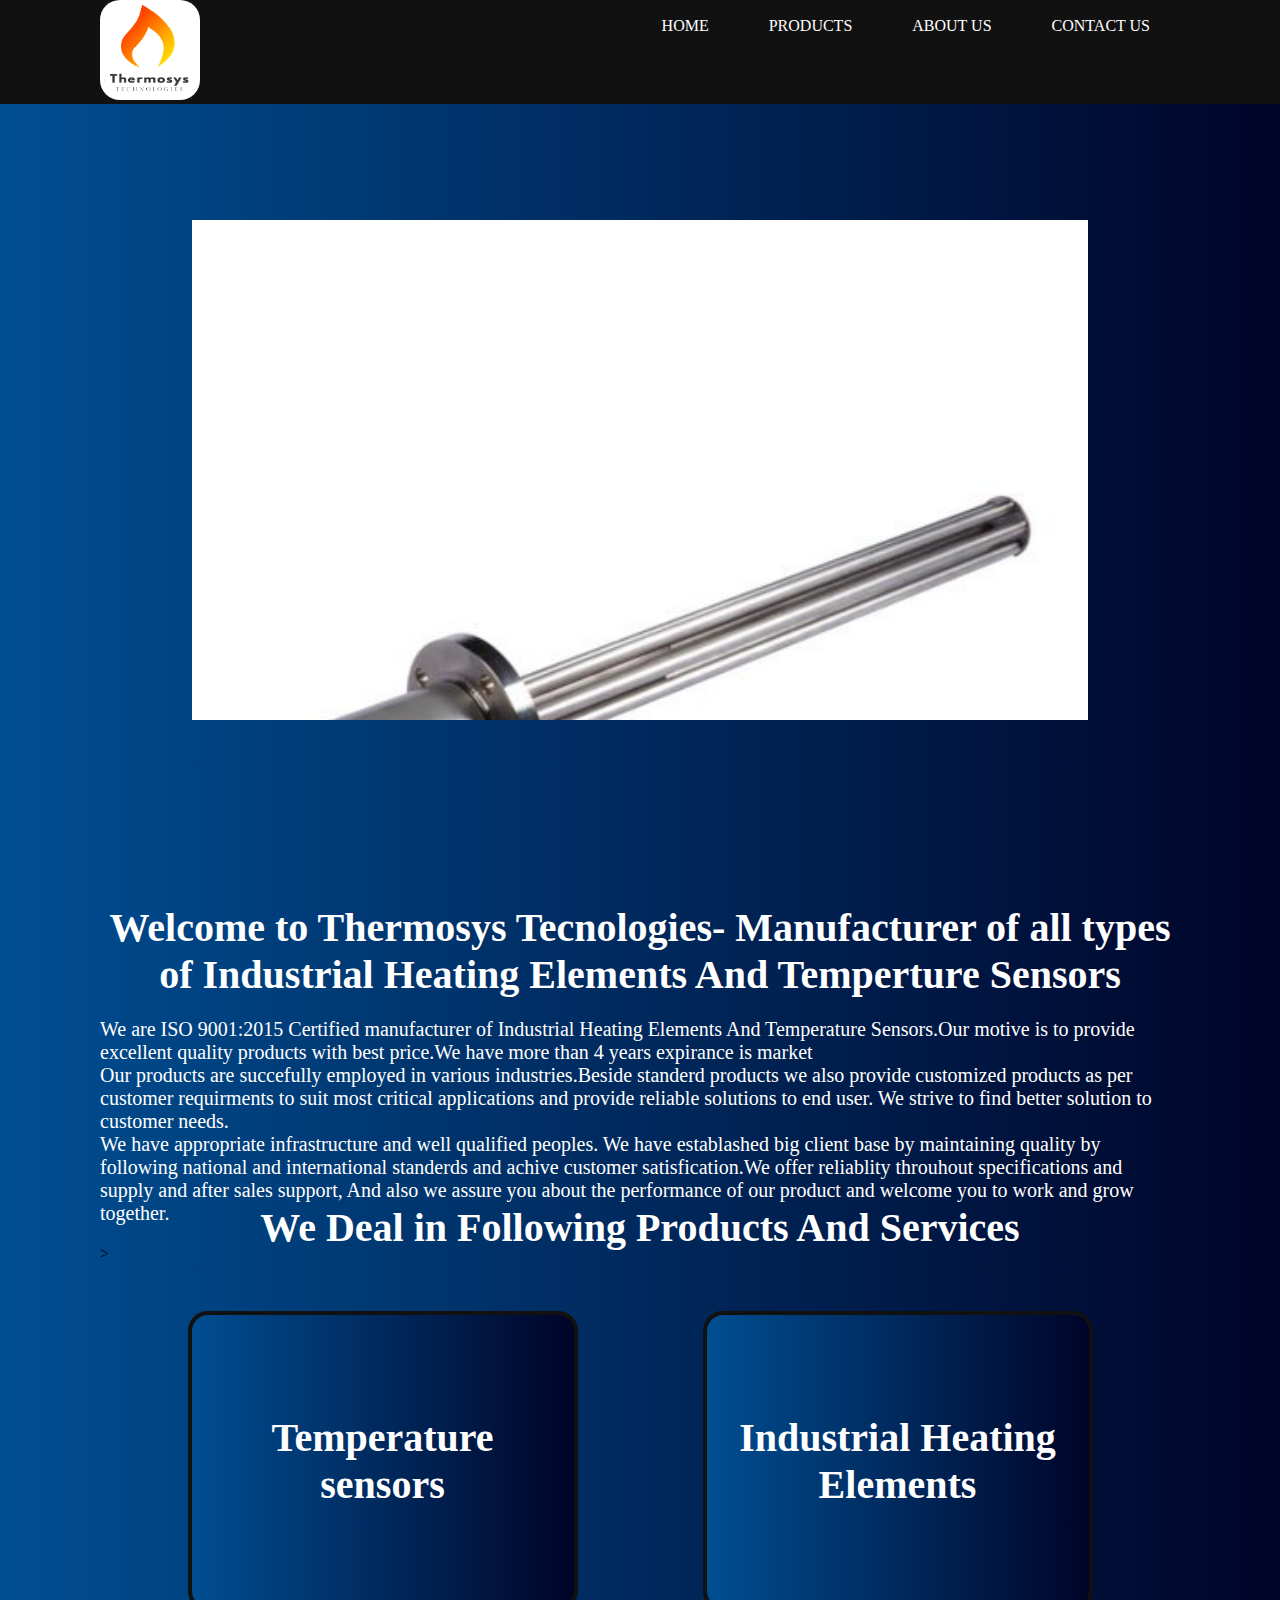
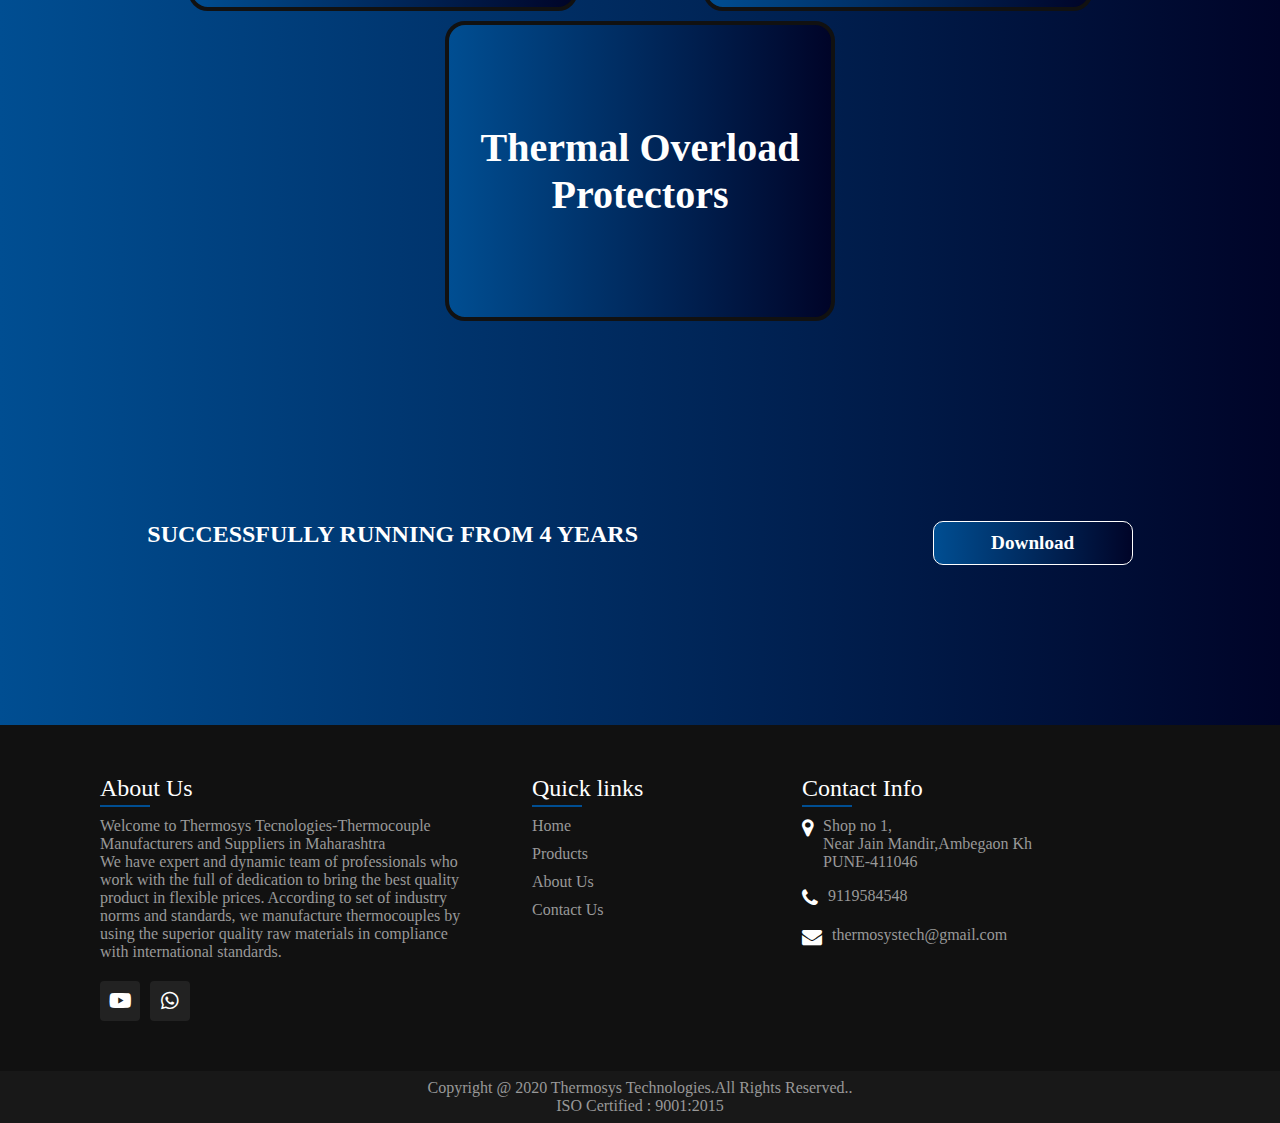
<file: index.html>
<!DOCTYPE html>
<html lang="en">
<head>
    <meta charset="UTF-8">
    <meta name="viewport" content="width=device-width, initial-scale=1.0">
    <link rel="stylesheet" href="footer1.css">
    <link rel="stylesheet" href="indesxstyle.css">
    <link rel="stylesheet" href="slideshow.css">
    <link rel="stylesheet" href="features.css">
    <link rel="stylesheet" href="https://cdnjs.cloudflare.com/ajax/libs/font-awesome/5.15.1/css/all.min.css">
    <link rel="stylesheet" href="https://stackpath.bootstrapcdn.com/font-awesome/4.7.0/css/font-awesome.min.css">
    <title>Thermosys Techmologies</title>
    <link rel="shortcut icon" type="image" href="logo.png">
    <style>
        .paralax{
            background: linear-gradient(to left , #000428,#004e92);
            /* background: url(indusbg.jpg)  fixed  ; */
            background-size: cover;
        }
        .paralax-inner{
            margin-top: 50px;
            padding-top: 150px;
            padding-bottom: 150px;
            display: flex;
            justify-content: space-around;
            background-position: center;

        }
        .paralax-inner h2{
            text-align: center;
            font-weight: bold;
            color: white;
        }
        .paralax-inner .paras{
        width: 200px;
         text-decoration: none;
         background: linear-gradient(to left , #000428,#004e92);
         color:white;
         font-size: larger;
         font-weight: bolder;
         margin-bottom: 10px;
         text-align: center;
         align-items: center;
         padding: 10px;
         border: 1px solid white;
         border-radius: 10px;
         background-size: cover;
         background-position: center;
         
        }
        .paras:hover {
            background: white;
            color: #380036;
            transition: .5s;
        }
    </style>
</head>

<body>
    <main>
        <section class="slideshow">
        </section>
    </main>

    <header>
        <div class="logo">
            <img src="logo.png" alt="">
        </div>
        <nav class="active"> 
            <ul>
                <li><a href="#" >HOME</a></li>
                <li class="submenu"><a href="#">PRODUCTS</a>
                    <ul>
                        <li><a href="heater.html"> Heating elements</a></li>
                        <li><a href="sensor.html">Temperature Sensors</a></li>
                        <li><a href="protector.html">Thermal Fuses</a></li>
                    </ul>               
                </li>
                <li><a href="aboutus.html">ABOUT US</a></li>
                <li><a href="contactus.html">CONTACT US</a></li>
             
            </ul> 
        </nav>
        <div class="menu-toggle">
            <i class="fa fa-bars" aria-hidden="true"></i>
        </div>
    </header>
<!-- ************************************************************************************************************************ -->
      <section class="intro">
        <h2>Welcome to Thermosys Tecnologies- Manufacturer of all types of Industrial Heating Elements And Temperture Sensors</h2>
        <p>We are ISO 9001:2015 Certified manufacturer of Industrial Heating Elements And Temperature Sensors.Our motive is to provide excellent quality products with best price.We have more than 4 years expirance is market <br>
        Our products are succefully employed in various industries.Beside standerd products we also provide customized products as per customer requirments to suit most critical applications and provide reliable solutions to end user. We strive to find better solution to customer needs.<br>
         We have appropriate infrastructure and well qualified peoples. We have establashed big client base by maintaining quality by following national and international standerds and achive customer satisfication.We offer reliablity throuhout specifications and supply  and after sales support, And also we assure you about the performance of our product and welcome you to work and grow together. </p>> 
    </section>

<!-- ************************************************************************************************************************************************ -->
    <section class="feature">
        <div class="smallcontainer">
            <h2 class="pad">We Deal in Following Products And Services</h2>
            <div class="container" >
                <h2>Temperature sensors</h2>
                <div class="info" id="cont">   
                        <h1>Temperature sensors</h1>
                        <p class="para">Temprature Sensors is a device widley used in industries where we need to controll or monitor the heating process </p>
                        <a href="sensor.html"  class="anchor" target="car">Read More..</a>
                </div>
                </div>

                <div class="container" id="cont">
                    <h2>Industrial  Heating Elements</h2>
                <div class="info">                 
                        <h1> Industrial Heating elements</h1>
                        <p class="para">Industrial Heating Elements is a device which is used to geanrate heat or heat any material by using electrical power </p>
                        <a href="heater.html"class="anchor" target="car">Read More..</a>
                </div>
                </div>

                <div class="container" id="cont">
                    <h2>Thermal Overload Protectors</h2>
                <div class="info">                 
                        <h1>Thermal Overload Protectors</h1>
                        <p class="para">Thermal Overload Protectors is a fuse which is used to protect your device from over heat damage</p>
                        <a href="protector.html" class="anchor" target="car">Read More..</a>
                </div>
            </div>
            </div>
        </div>    
    </section>
 <!-- ****************************************************************************************************************************** -->
      <section class="paralax">
          <div class="paralax-inner">
              <h2>SUCCESSFULLY RUNNING FROM 4 YEARS</h2>
              <a  class="paras" href="Thermosys Technologies (3).pdf"  target="car">Download</a>
          </div>
      </section>

      <footer>
        <div class="fcontainer">
            <div class="sec aboutus">
                <h2>About Us</h2>
                <p>Welcome to Thermosys Tecnologies-Thermocouple Manufacturers and Suppliers in Maharashtra<br>We have expert and dynamic team of professionals who work with the full of dedication to bring the best quality product in flexible prices. According to set of industry norms and standards, we manufacture thermocouples by using the superior quality raw materials in compliance with international standards.</p>
                <ul class="sci">
                    <li><a href="https://youtube.com/channel/UCz20qSRVCpKuOY1dEOKOdmA"><i class="fab fa-youtube"></i></a></li>
                    <li><a href="http://wa.link/0ox8ms"><i class="fab fa-whatsapp"></i></a></li>
                 </ul>
            </div>
            <div class="sec" id="quicklinks">
                <h2>Quick links</h2>
                <ul>
                    <li><a href="index2.html">Home</a></li>
                    <li><a href="heater.html">Products</a></li>
                    <li><a href="aboutus.html">About Us</a></li>
                    <li><a href="contactus.html">Contact Us</a></li>
                </ul>
            </div>

            <div class="sec" id="fcontact">
                <h2>Contact Info</h2>
                  <ul class="finfo">
                      <li>
                          <span><i class="fa fa-map-marker" aria-hidden="true"></i></span>
                          <span>Shop no 1,<br>Near Jain Mandir,Ambegaon Kh <br>PUNE-411046</span>
                      </li>

                      <li>
                        <span><i class="fa fa-phone" aria-hidden="true"></i></span>
                        <p><a href="tel:9119584548">9119584548</a></p>
                      </li>

                      <li>
                          <span><i class="fa fa-envelope"></i></span>
                          <p><a href="mailto:thermosystech@gmail.com">thermosystech@gmail.com</a></p>
                      </li>
                  </ul>
            </div>

        </div>
    </footer>
    <div class="copyrighttext">
        <p>Copyright @ 2020 Thermosys Technologies.All Rights Reserved..</p>
        <p>ISO Certified :  9001:2015</p>
    </div>
<!-- **************************************************************************************************************************** -->
    <!-- <script src="https://code.jquery.com/jquery-3.6.0.js"></script>
    <script src="http://code.jquery.com/jquery-3.3.1.js"></script> -->
    <script src="https://code.jquery.com/jquery-3.3.1.js"></script>
    <script type="text/javascript">
    $(document).ready(function(){
        $('.menu-toggle').click(function(){
            $('nav').toggleClass('active')
        })
        //THIS IS FOR ONCLICK DROPDOWN MENUBAR
        // $('ul li').click(function(){
        //     $(this).toggleClass('active')
        // })
    })
    </script>
    
</body>
</html>
</file>
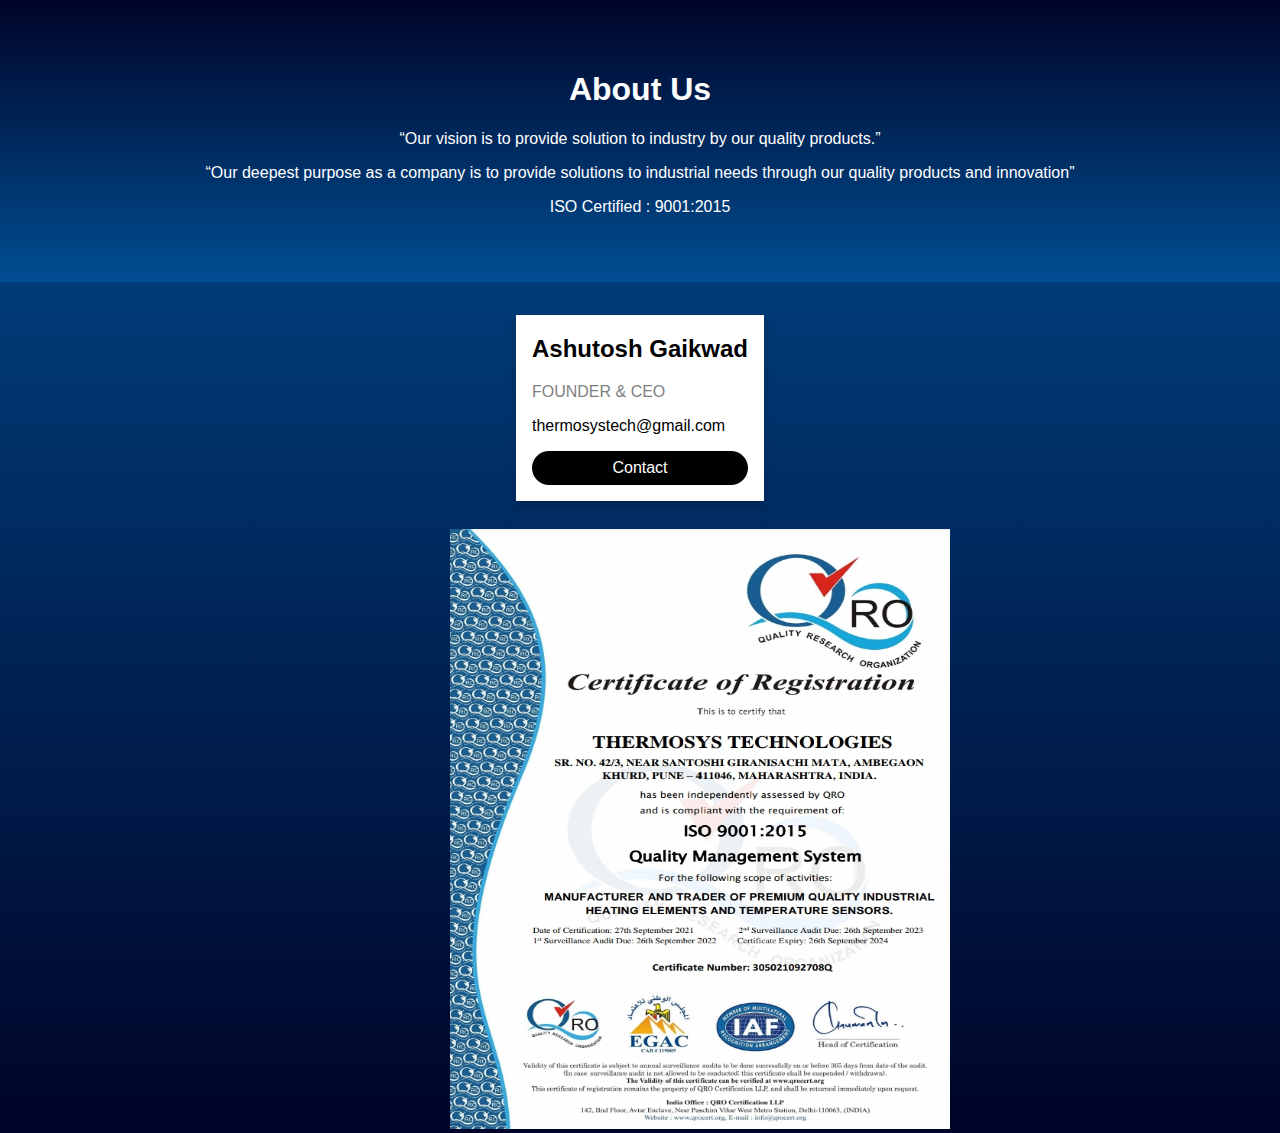
<file: aboutus.html>
<!DOCTYPE html>
<html>
<head>
<meta name="viewport" content="width=device-width, initial-scale=1">
<title>Thermosys Techmologies</title>
<link rel="shortcut icon" type="image" href="logo.png">
<style>
body {
  font-family: Arial, Helvetica, sans-serif;
  margin: 0;
  background: linear-gradient(#004e92,#000428);

}

html {
  box-sizing: border-box;
}
*{
  box-sizing: border-box;
}
 *:before, *:after {
  box-sizing: inherit;
}

.column {
  display: flex;
  align-items: center;
  justify-content: center;
  width: 100%;
  margin-bottom: 16px;
  padding: 0 8px;
  margin-top: 25px;
}

.card {
  background: white;
  box-shadow: 0 4px 8px 0 rgba(0, 0, 0, 0.2);
  margin: 8px;
  
}

.about-section {
  padding: 50px;
  text-align: center;
  background: linear-gradient(#000428,#004e92);
  color: white;
}

.container {
  padding: 0 16px;
}

.container::after, .row::after {
  content: "";
  clear: both;
  display: table;
}

.title {
  color: grey;
}

.button {
  border: none;
  outline: 0;
  display: inline-block;
  padding: 8px;
  color: white;
  background-color: #000;
  text-align: center;
  cursor: pointer;
  width: 100%;
  border-radius: 50px;
}

.button:hover {
  background-color: #555;
}
a{
  text-decoration: none;
}

.isocert {
  padding-left:  450px;
  margin-top: 20px;
  
  
}
.isocert img{
  width: 500px;
  height: 600px;
}
/* @media screen and (max-width: 650px) { */
/*     */
/* } */
@media(max-width:991px){
  .column {
  width: 100%;
  display: block;
}
.isocert{
  padding-left: 0px;
}
.about-section {
  width: 100%;
}
.isocert img{
  width: 100%;
  height: 600px;

  }
}
</style>
</head>
<body>

<div class="about-section">
  <h1>About Us</h1>
  <p>“Our vision is to provide solution to industry by
    our quality products.”</p>
  <p>“Our deepest purpose as a company is to provide
    solutions to industrial needs through our quality
    products and innovation”
    </p>
    <p>ISO Certified :  9001:2015</p>
</div>


  <div class="column">
    <div class="card">
      <!-- <img src="/w3images/team2.jpg" alt="Mike" style="width:100%"> -->
      <div class="container">
        <h2>Ashutosh Gaikwad</h2>
        <p class="title">FOUNDER & CEO</p>
        <p>thermosystech@gmail.com</p>
        <p><a href="contactus.html" class="button">Contact</a></p>
        <!-- <p><button class="button">Contact</button></p> -->
      </div>
    </div>
  </div>
  
 <div class="isocert">
   <img src="isocertificate.jpg" alt="">
 </div>

</body>
</html>
</file>
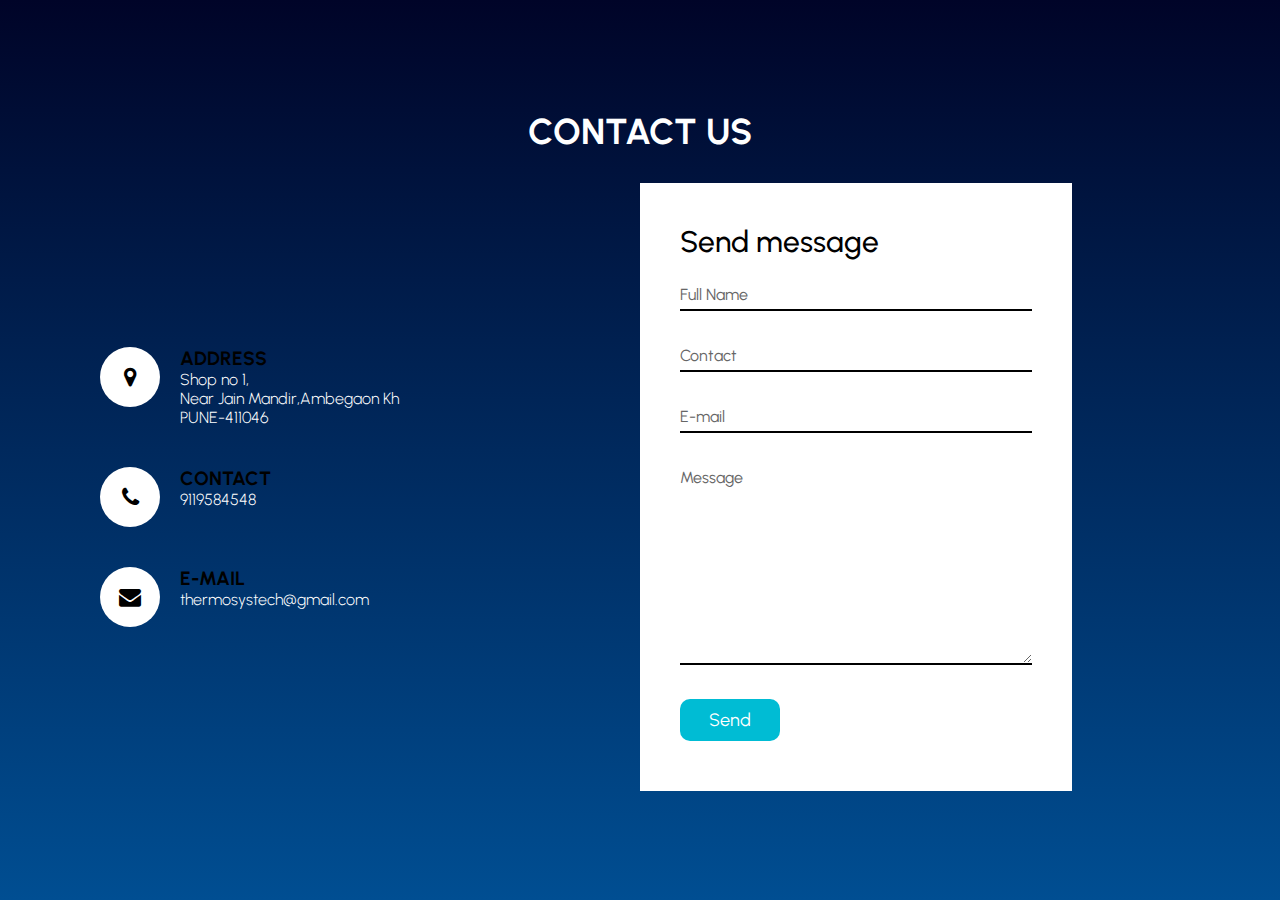
<file: contactus.html>
<!DOCTYPE html>
<html lang="en">
<head>
    <meta charset="UTF-8">
    <meta name="viewport" content="width=device-width, initial-scale=1.0">
    <link rel="stylesheet" href="https://cdnjs.cloudflare.com/ajax/libs/font-awesome/4.7.0/css/font-awesome.min.css">
    <link rel="stylesheet" href="contactus.css">
    <title>Thermosys Techmologies</title>
    <link rel="shortcut icon" type="image" href="logo.png">
</head>
<body>
    <section class="contact">
        <div class="content">
            <h2>CONTACT US</h2>
        </div>
        <div class="container">
            <div class="contactInfo">
                <div class="box">
                    <div class="icon"><i class="fa fa-map-marker" aria-hidden="true"></i></div>
                    <div class="text">
                        <h3>ADDRESS</h3>
                        <p>Shop no 1,<br>Near Jain Mandir,Ambegaon Kh <br>PUNE-411046</p>
                    </div>
                </div>
                <div class="box">
                    <div class="icon"><i class="fa fa-phone" aria-hidden="true"></i></div>
                    <div class="text">
                        <h3>CONTACT</h3>
                        <p>9119584548</p>
                    </div>
                </div>
                <div class="box">
                    <div class="icon"><i class="fa fa-envelope"></i></div>
                    <div class="text">
                        <h3>E-MAIL</h3>
                        <p>thermosystech@gmail.com</p>
                    </div>
                </div>
            </div>
            <div class="contactform">
                <form action="javascript:sendmail()" method="POST">
                    <h2>Send message</h2>
                    <div class="inputBox">
                        <input type="text" name="Name" id="Name"   required="required">
                        <span>Full Name</span>
                    </div>
                    <div class="inputBox">
                        <input type="text" name="Contact" id="Contact"  required="required">
                        <span>Contact</span>
                    </div>
                    <div class="inputBox">
                        <input type="email" name="Email" id="Email"  required="required">
                        <span>E-mail</span>
                    </div>
                    <div class="inputBox">
                        <textarea name="Message" id="Message" cols="30" rows="10"  required="required"></textarea>
                        <span>Message</span>
                    </div>
                    <div class="inputBox">
                        <input type="submit"  class="btn btn-class" name="" value="Send">
                    </div>
                </form>
            </div>
        </div>
    </section>
</body>
<script src="https://ajax.googleapis.com/ajax/libs/jquery/3.5.1/jquery.min.js"></script>

<script src="https://smtpjs.com/v3/smtp.js"></script>
<script>
    function sendmail(){

        var name    = $('#Name').val();
        var contact = $('#Contact').val();
        var email   = $('#Email').val();
        var message = $('#Message').val();

        var Body='Name :'+Name+'<br>E-mail :'+Email+ '<br>Contact :' +Contact+ '<br>Message :' +Message; 

    


    Email.send({
    Host : "smtp.gmail.com",
    Username : "ashutoshgaikwad4585@gmail.com",
    Password : "Ashu@112132",
    To : 'thermosystech@gmail.com',
    From : "ashutoshgaikwad4585@gmail.com",
    Subject : "New Mail on Website Contact Form",
    Body : "abbcd"
    // Email.send({
	// 			Host: "smtp.gmail.com",
	// 			Username : "<sender’s email address>",
	// 			Password : "<email password>",
	// 			To : '<recipient’s email address>',
	// 			From : "<sender’s email address>",
	// 			Subject : "<email subject>",
	// 			Body : "<email body>",
	// 		})


}).then(
  message => {
      if(message=='OK'){
          alert('Thankyou your Email has been Received')
      }
      else{
          alert('Email not Received,Pls Send Again')
      }

  }
);
    }
</script>
</html>
</file>
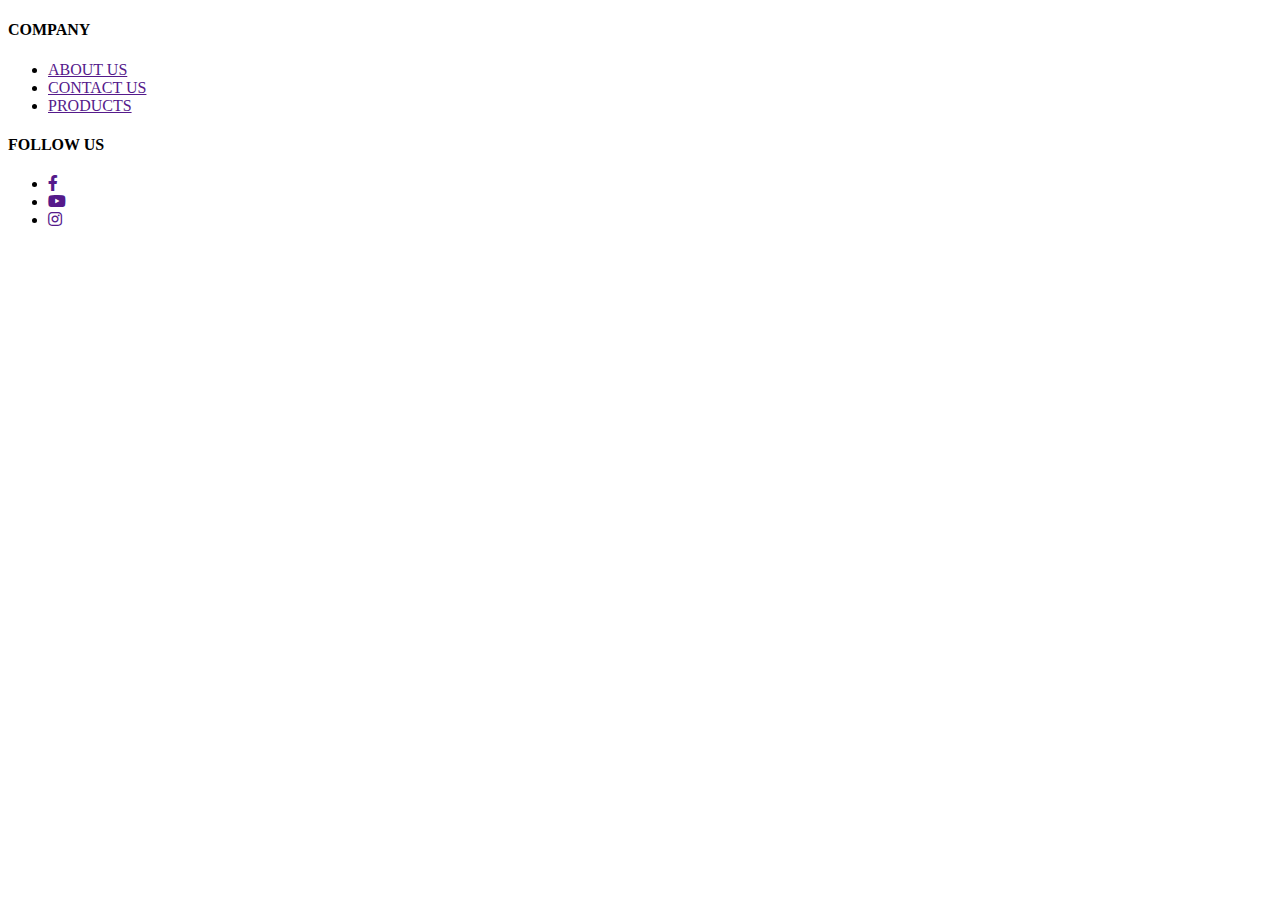
<file: footer.html>
<!DOCTYPE html>
<html lang="en">
<head>
    <meta charset="UTF-8">
    <meta name="viewport" content="width=device-width, initial-scale=1.0">
    <link rel="stylesheet" href="https://cdnjs.cloudflare.com/ajax/libs/font-awesome/5.15.1/css/all.min.css">
    <title>Document</title>
</head>
<body>
    <footer class="footer">
        <div class="f_container">
            <div class="f_row">
                <div class="footer_col">
                    <h4>COMPANY</h4>
                    <ul>
                        <li><a href="">ABOUT US</a></li>
                        <li><a href="">CONTACT US</a></li>
                        <li><a href="">PRODUCTS</a></li>
                    </ul>
                </div>
                <div class="footer_col">
                    <h4>FOLLOW US</h4>
                    <ul>
                        <li><a href=""><i class="fab fa-facebook-f"></i></a></li>
                        <li><a href=""><i class="fab fa-youtube"></i></a></li>
                        <li><a href=""><i class="fab fa-instagram"></i></a></li>
                    </ul>
                </div>
            </div>
        </div>

    </footer>
    
</body>
</html>
</file>
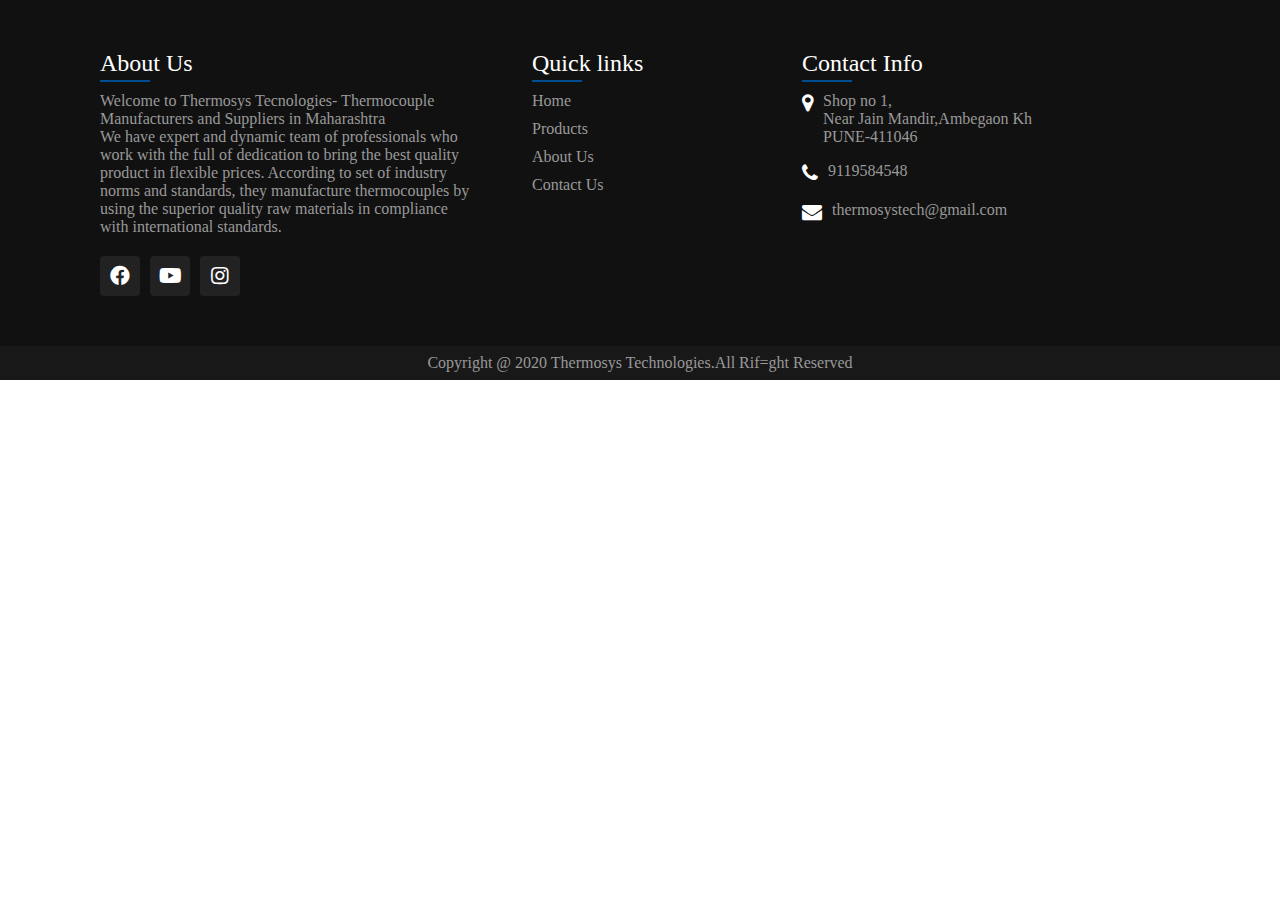
<file: footer1.html>
<!DOCTYPE html>
<html lang="en">
<head>
    <meta charset="UTF-8">
    <meta name="viewport" content="width=device-width, initial-scale=1.0">
    <link rel="stylesheet" href="https://cdnjs.cloudflare.com/ajax/libs/font-awesome/5.15.1/css/all.min.css">
    <link rel="stylesheet" href="footer1.css">
    <link rel="stylesheet" href="https://cdnjs.cloudflare.com/ajax/libs/font-awesome/4.7.0/css/font-awesome.min.css">
    <title>Thermosys Techmologies</title>
    <link rel="shortcut icon" type="image" href="logo.png">
</head>
<body>
    <footer>
        <div class="fcontainer">
            <div class="sec" id=aboutus">
                <h2>About Us</h2>
                <p>Welcome to Thermosys Tecnologies- Thermocouple Manufacturers and Suppliers in Maharashtra<br>We have expert and dynamic team of professionals who work with the full of dedication to bring the best quality product in flexible prices. According to set of industry norms and standards, they manufacture thermocouples by using the superior quality raw materials in compliance with international standards.</p>
                <ul class="sci">
                    <li><a   href=""><i class="fab fa-facebook-f"></i></a></li>
                    <li><a   href=""><i class="fab fa-youtube"></i></a></li>
                    <li><a  href=""><i class="fab fa-instagram"></i></a></li>
                 </ul>
            </div>
            <div class="sec" id="quicklinks">
                <h2>Quick links</h2>
                <ul>
                    <li><a class="hvanc"  href="#">Home</a></li>
                    <li><a class="hvanc"  href="#">Products</a></li>
                    <li><a class="hvanc" href="#">About Us</a></li>
                    <li><a class="hvanc" href="#">Contact Us</a></li>
                </ul>
            </div>

            <div class="sec" id="fcontact">
                <h2>Contact Info</h2>
                  <ul class="finfo">
                      <li>
                          <span><i class="fa fa-map-marker" aria-hidden="true"></i></span>
                          <span>Shop no 1,<br>Near Jain Mandir,Ambegaon Kh <br>PUNE-411046</span>
                      </li>

                      <li>
                        <span><i class="fa fa-phone" aria-hidden="true"></i></span>
                        <p><a class="hvanc" href="tel:9119584548">9119584548</a></p>
                      </li>

                      <li>
                          <span><i class="fa fa-envelope"></i></span>
                          <p><a class="hvanc"  href="mailto:thermosystech@gmail.com">thermosystech@gmail.com</a></p>
                      </li>
                  </ul>
            </div>

        </div>
    </footer>
    <div class="copyrighttext">
        <p>Copyright @ 2020 Thermosys Technologies.All Rif=ght Reserved</p>
    </div>
</body>
</html>
</file>
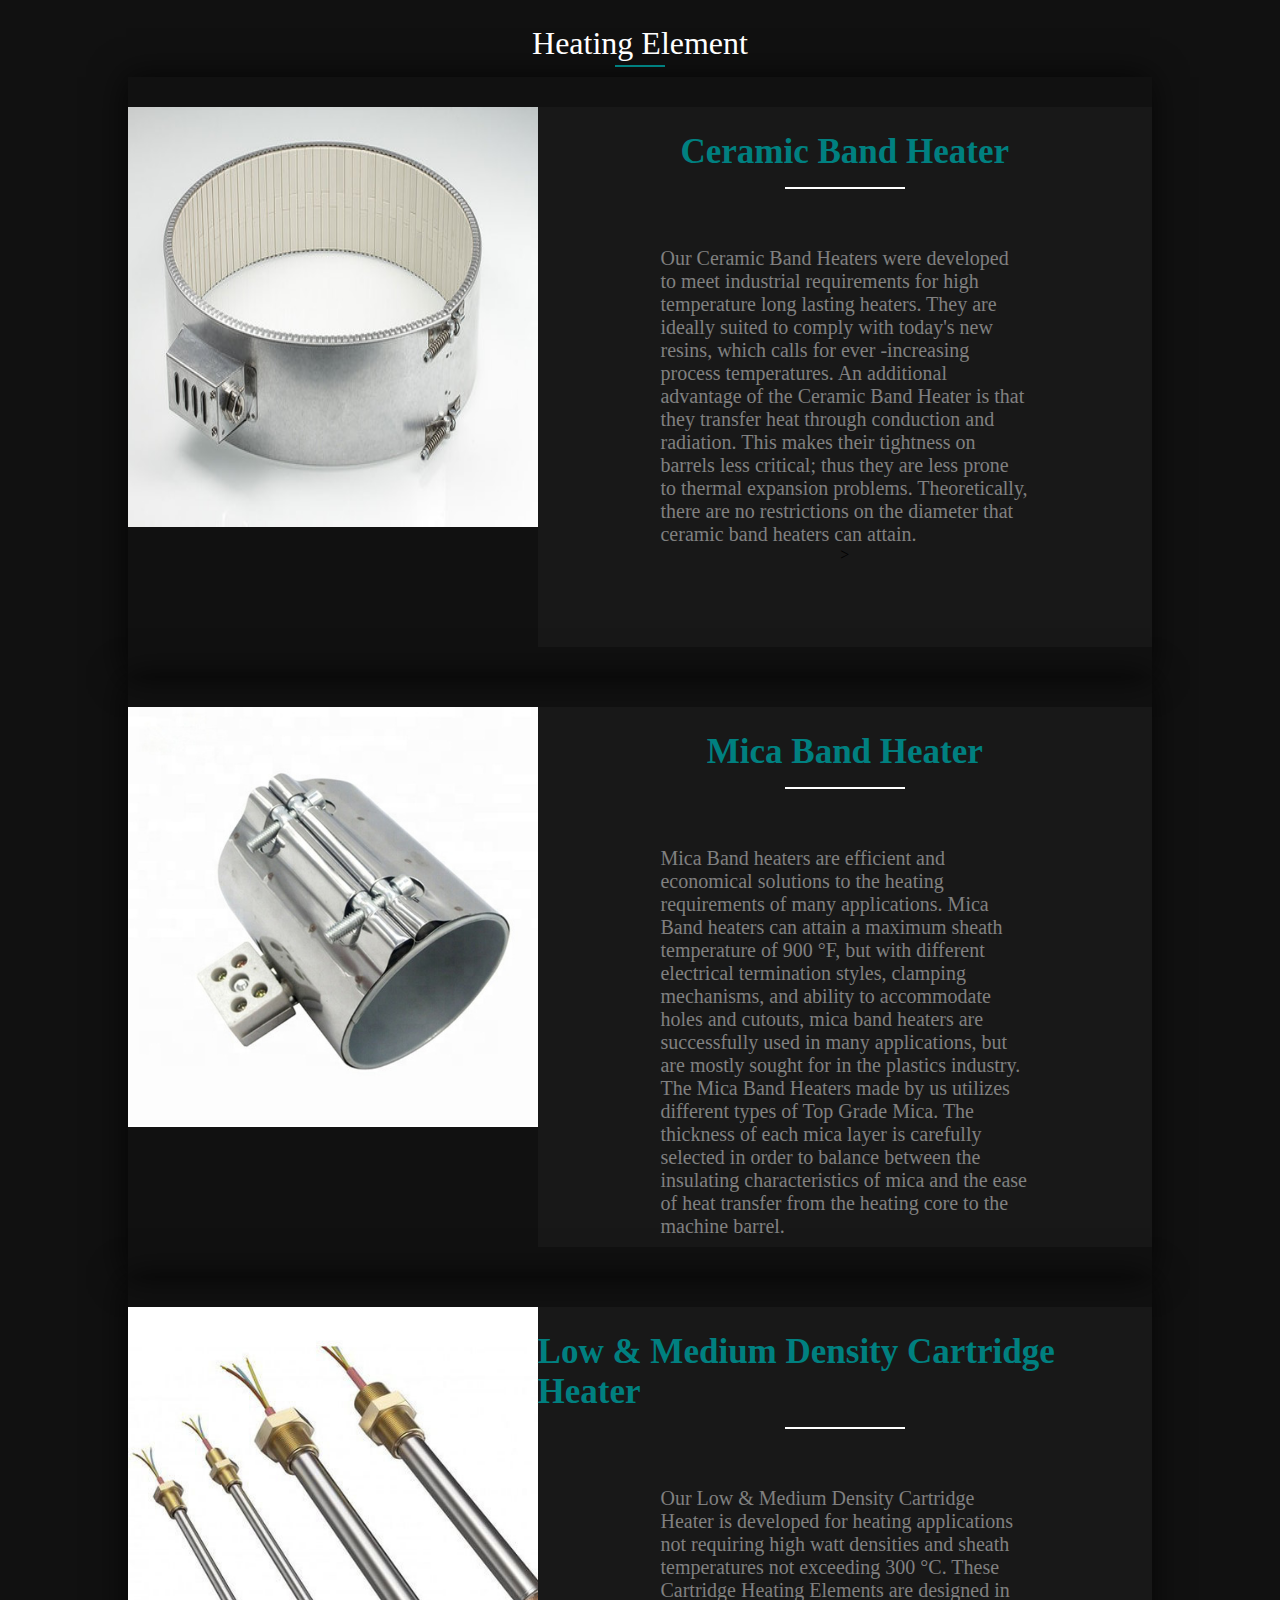
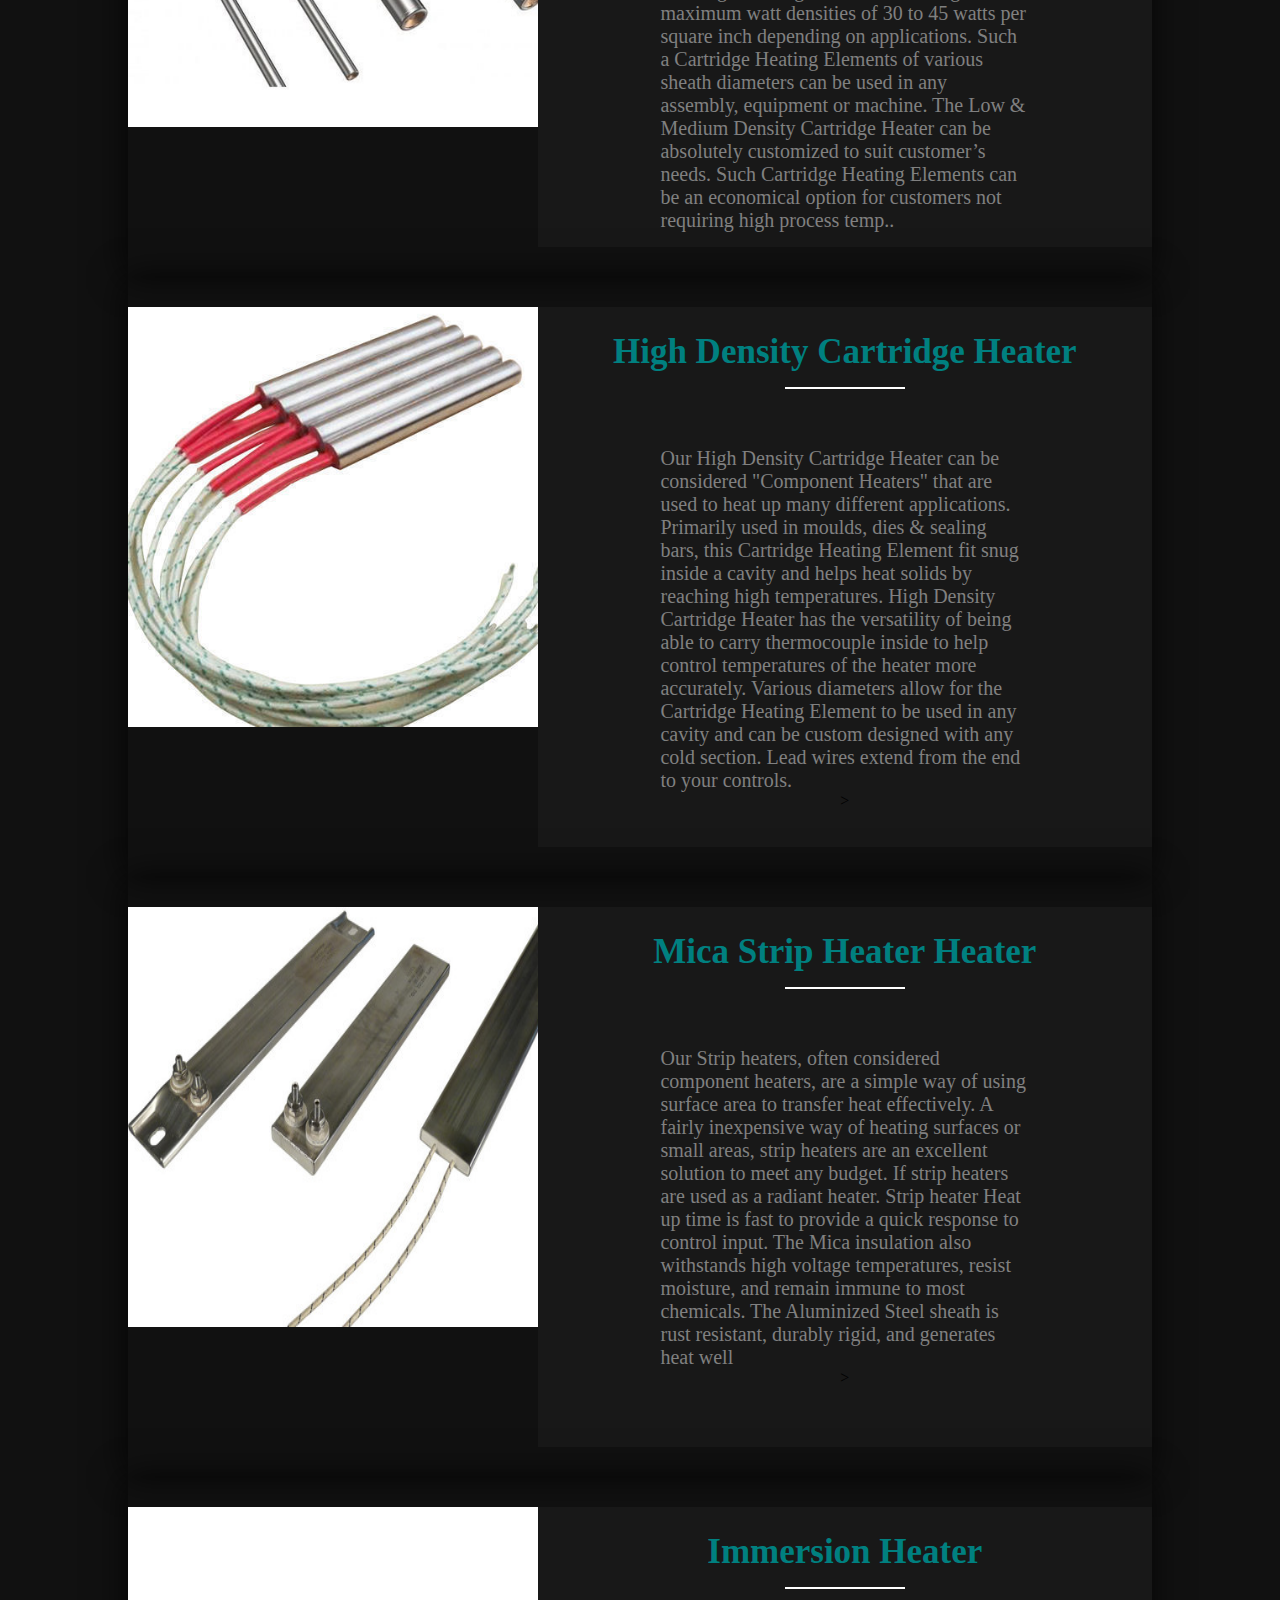
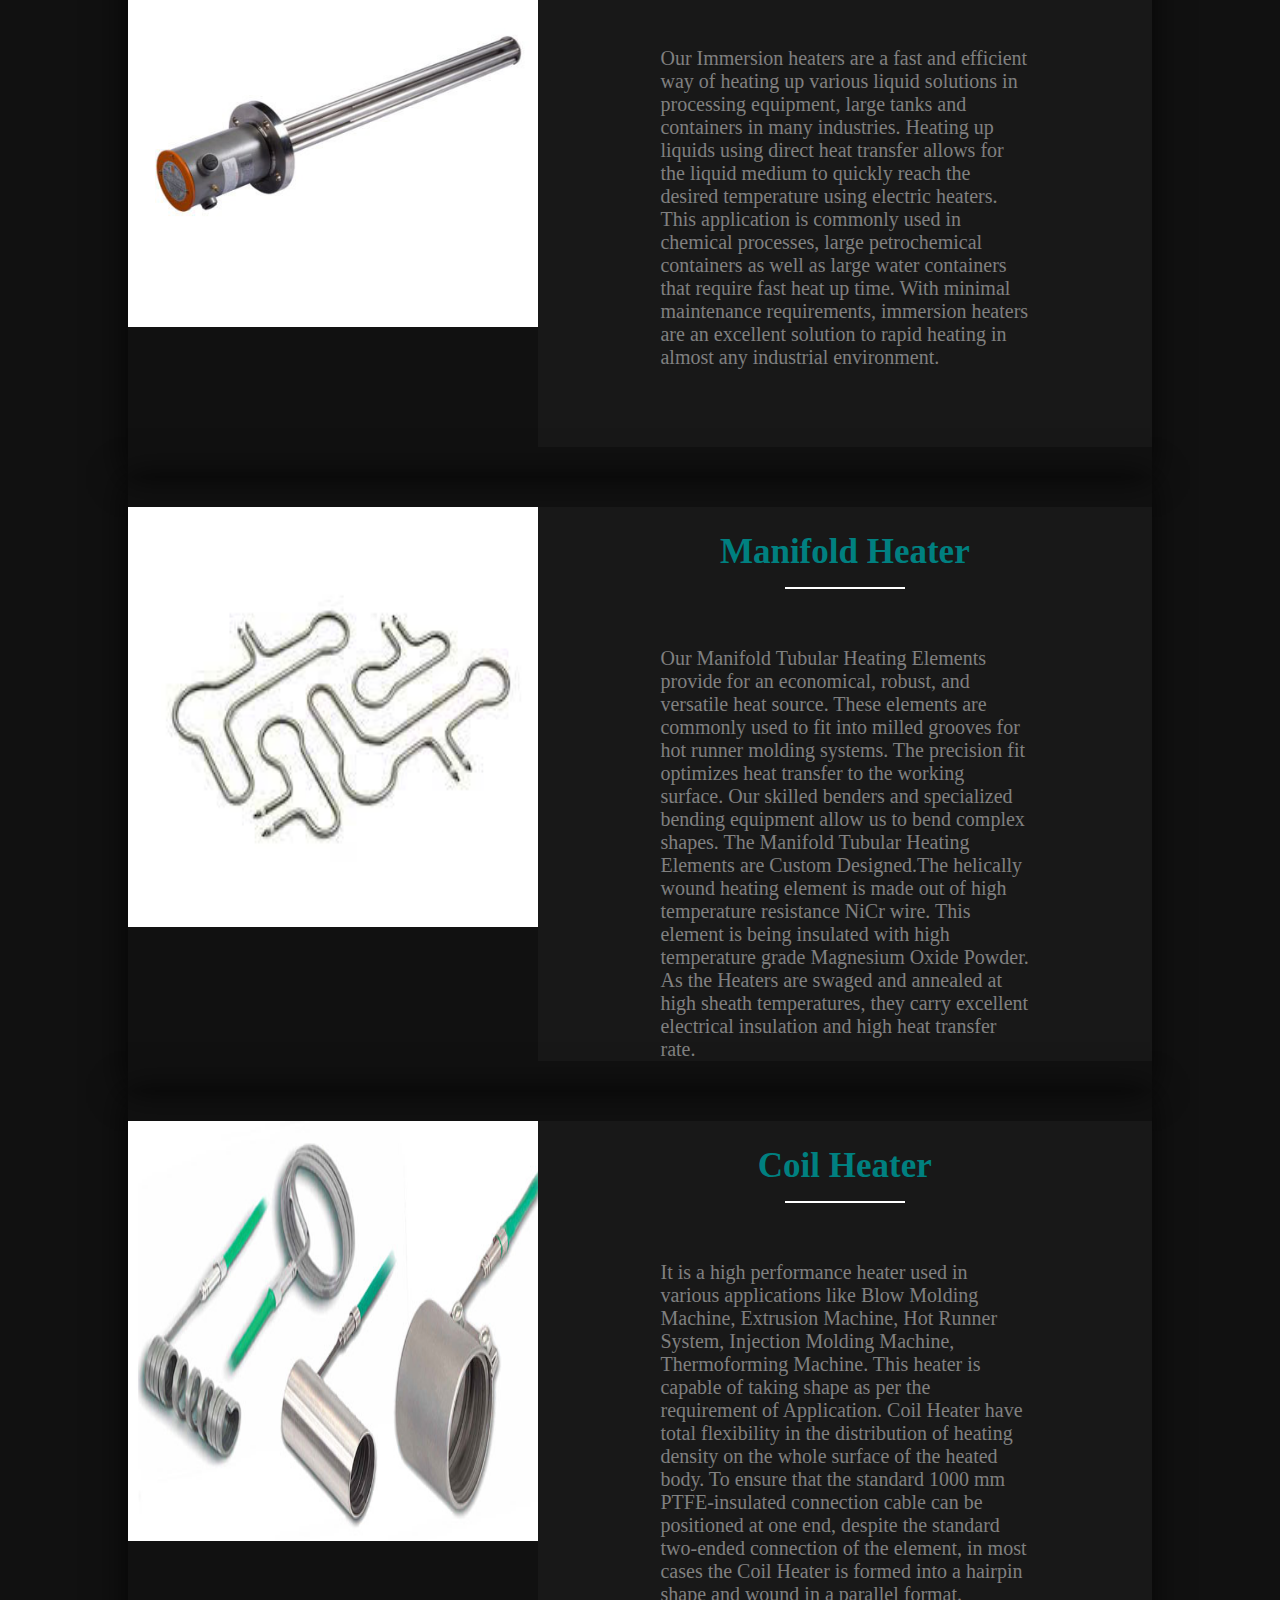
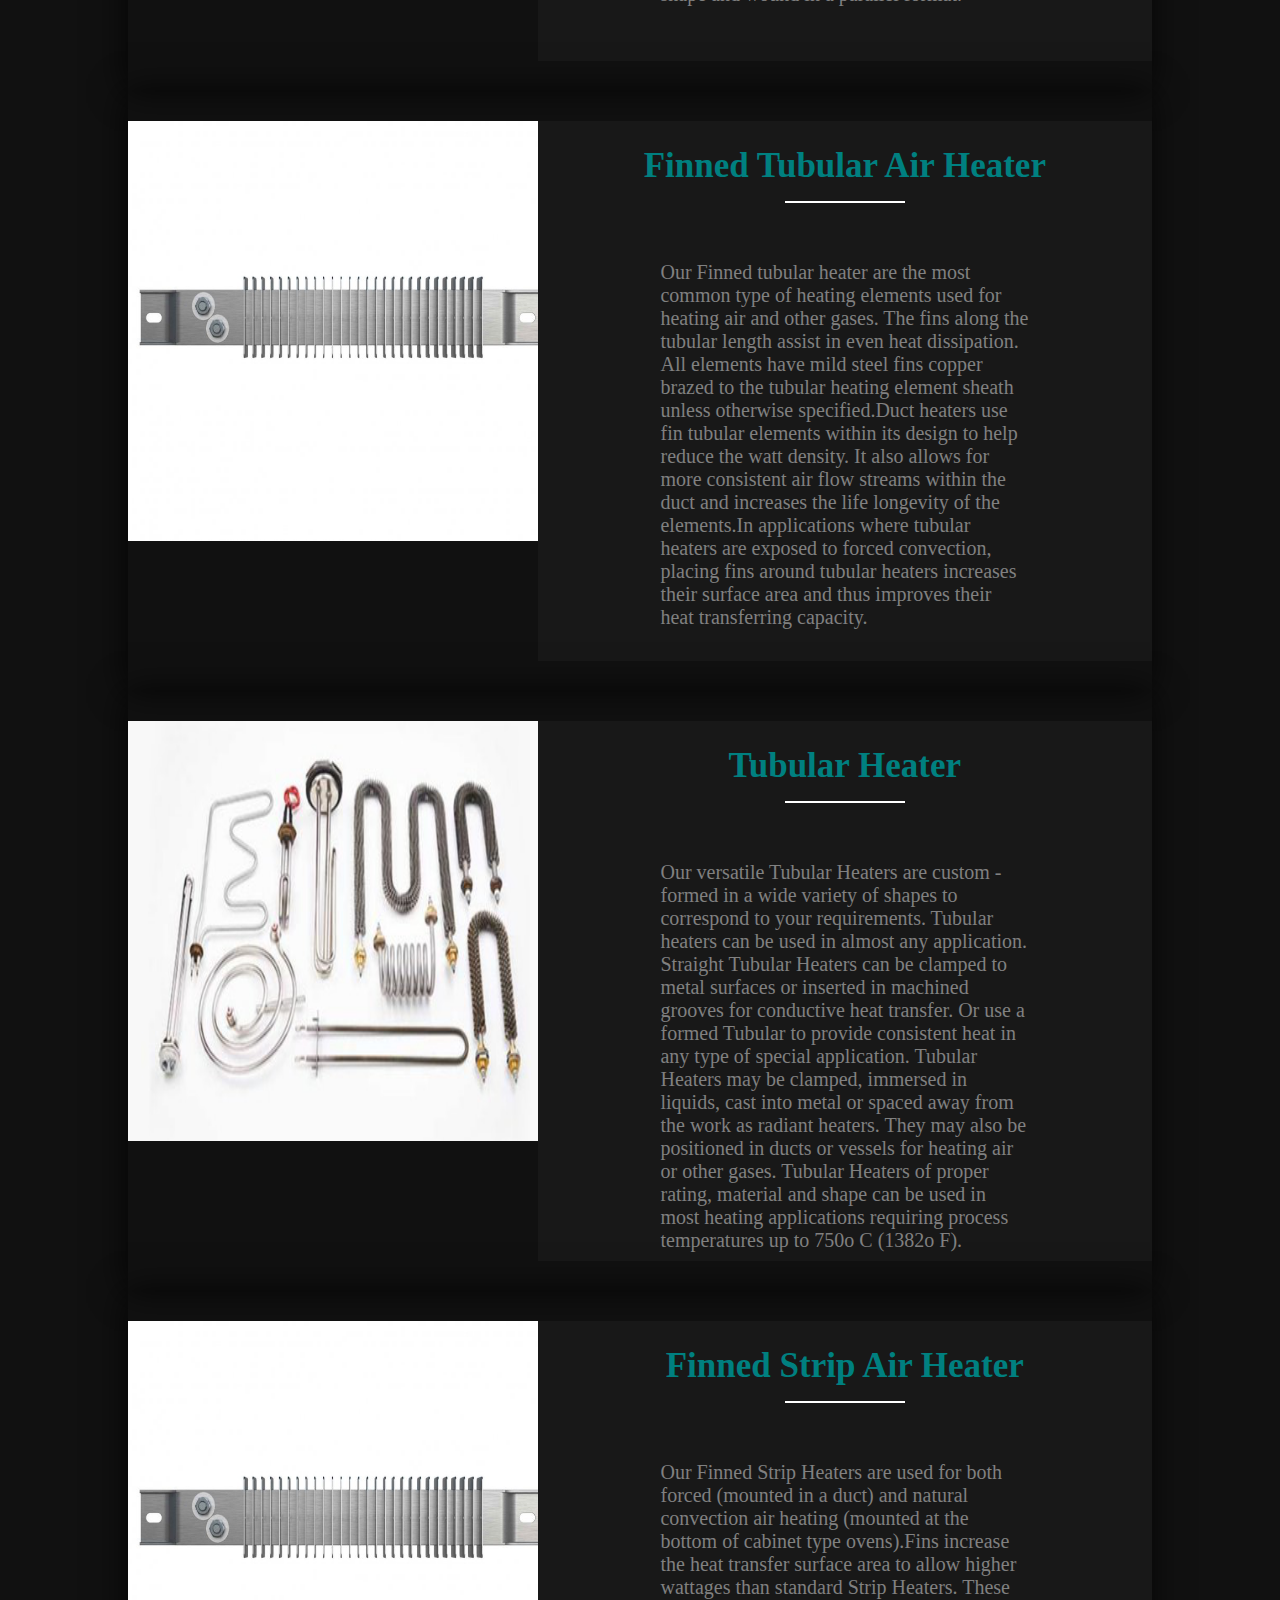
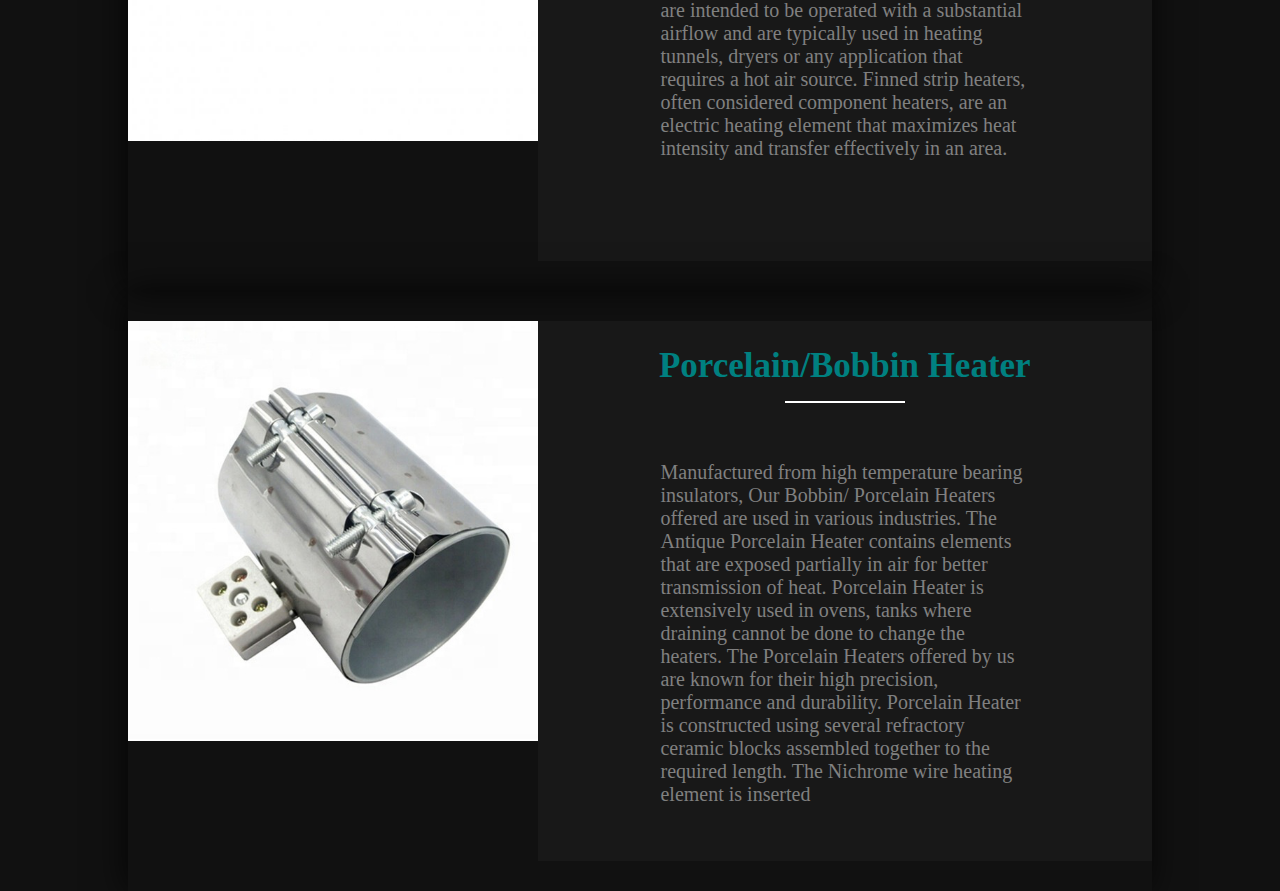
<file: heater.html>
<!DOCTYPE html>
<html lang="en">
<head>
    <meta charset="UTF-8">
    <meta name="viewport" content="width=device-width, initial-scale=1.0">
    <title>Thermosys Techmologies</title>
    <link rel="shortcut icon" type="image" href="logo.png">
    <style>
        *{
            padding: 0;
            margin: 0;
        }
        body{
            background: #111;
        }
        div h1{
            padding-top: 25px;
            display: flex;
            justify-content: center;
            align-items: center;
            position: relative;
            color: white;
            font-weight: 500;
            margin-bottom: 15px;
        }
        div h1::before{
            content: '';
            position: absolute;
            bottom: -5px;
            width: 50px;
            height: 2px;
            background: teal;
        }
        main{
            width: 100%;
            height: 100%;
            display: flex;
            justify-content: center;
            align-items: center;
            flex-direction: column;
        }
        .prcontainer{
            width: 80%;
            display: grid;
            grid-template-columns: 40% 60%;
            grid-template-areas: "cover content";
            box-shadow: -2px 0px 33px 0px rgba(0,0,0,0.75);
            padding-top: 30px;
            padding-bottom: 30px;
        }
        .cover{
            grid-area: cover;
           height: 60vh;
           background-image: url('');
           background-size: cover;
           background-position: center center;
        }
        .content{  
            background:#181818;
            display: flex;
            flex-direction: column;
            align-items: center;
            
        }
        .content h2{
            font-size: 35px;
            padding-top: 10px;
            padding-bottom : 20px;
            color: teal;
            padding-top: 25px;
            display: flex;
            justify-content: center;
            align-items: center;
            position: relative;
            margin-bottom: 5px;
        }
        .content h2::before{
            content: '';
            position: absolute;
            bottom: 3px;
            width: 120px;
            height: 2px;
            background: white;
        }
         .cover img{
                 width: 420px;
                 height: 420px;
        } 
        .content img{
          opacity: 0;
          width: 0;
          height: 0;
         }
  
        .content p{
            font-size: 20px;
            color: grey;
            padding-top:50px ;
            width: 60%;
        } 


        @media(max-width:991px){
    .prcontainer{
        position: relative;
        min-height: 100vh;
        /* display: flex; */
        /* justify-content: center; */
        /* align-items: center; */
        /* flex-direction: column; */
        display: grid;
        grid-template-columns: 0% 100%;
        grid-template-areas: "cover content";
    }
   .content img{
       opacity: 1;
       width: 300px;
       height: 200px;
   }
   
}




    </style>
</head>
<body>
    <div>
        <h1>Heating Element</h1>
    </div>
    <main>
       
        <div class="prcontainer">
            <div class="cover">
                <img src="ceramicband.png" alt="">
            </div>
            <div class="content">
                <!-- <div class="nav"></div> -->
                
                    <h2>Ceramic Band Heater</h2>
                    <img src="ceramicband.png" alt="">
                    <p>Our Ceramic Band Heaters were developed to meet industrial
                        requirements for high temperature long lasting heaters. They
                        are ideally suited to comply with today's new resins, which calls
                        for ever
                        -increasing process temperatures. An additional
                        advantage of the Ceramic Band Heater is that they transfer heat
                        through conduction and radiation. This makes their tightness on
                        barrels less critical; thus they are less prone to thermal
                        expansion problems. Theoretically, there are no restrictions on
                        the diameter that ceramic band heaters can attain.</p>>                  
                </div>
            </div>

         <div class="prcontainer">
             <div class="cover">
                <img src="MicaBand.png" alt="">
             </div>
             <div class="content">
                 <!-- <div class="nav"></div> -->
                 
                     <h2>Mica Band Heater </h2>
                     <img src="MicaBand.png" alt="">
                     <p>Mica Band heaters are efficient and economical solutions to
                        the heating requirements of many applications. Mica Band
                        heaters can attain a maximum sheath temperature of
                        900
                        °F, but with different electrical termination styles,
                        clamping mechanisms, and ability to accommodate holes
                        and cutouts, mica band heaters are successfully used in
                        many applications, but are mostly sought for in the plastics
                        industry. The Mica Band Heaters made by us utilizes
                        different types of Top Grade Mica. The thickness of each
                        mica layer is carefully selected in order to balance between
                        the insulating characteristics of mica and the ease of heat
                        transfer from the heating core to the machine barrel.</p>
                     
                 </div>
             </div>

         <div class="prcontainer">
             <div class="cover">
                <img src="LowdensityHeatrer.png" alt="">
             </div>
             <div class="content">
                 <!-- <div class="nav"></div> -->
                 
                     <h2>Low & Medium Density Cartridge Heater </h2>
                     <img src="LowdensityHeatrer.png" alt="">
                     <p>Our Low & Medium Density Cartridge Heater is developed
                        for heating applications not requiring high watt densities
                        and sheath temperatures not exceeding 300
                        °C. These
                        Cartridge Heating Elements are designed in maximum watt
                        densities of 30 to 45 watts per square inch depending on
                        applications. Such a Cartridge Heating Elements of various
                        sheath diameters can be used in any assembly, equipment
                        or machine. The Low & Medium Density Cartridge Heater
                        can be absolutely customized to suit customer’s needs.
                        Such Cartridge Heating Elements can be an economical
                        option for customers not requiring high process temp.. </p>                  
                 </div>
             </div>


         <div class="prcontainer">
             <div class="cover">
                <img src="highdensityheater.png" alt="">
             </div>
             <div class="content">
                 <!-- <div class="nav"></div> -->
                 
                     <h2>High Density Cartridge Heater</h2>
                     <img src="highdensityheater.png" alt="">
                     <p>Our High Density Cartridge Heater can be considered
                        "Component Heaters" that are used to heat up many different
                        applications. Primarily used in moulds, dies & sealing bars, this
                        Cartridge Heating Element fit snug inside a cavity and helps
                        heat solids by reaching high temperatures. High Density
                        Cartridge Heater has the versatility of being able to carry
                        thermocouple inside to help control temperatures of the
                        heater more accurately. Various diameters allow for the
                        Cartridge Heating Element to be used in any cavity and can be
                        custom designed with any cold section. Lead wires extend
                        from the end to your controls.</p>>            
                 </div>
             </div>
         

        <div class="prcontainer">
           <div class="cover">
            <img src="stripheaters.png" alt="">
           </div>
           <div class="content">
               <!-- <div class="nav"></div> -->
               
                   <h2>Mica Strip Heater Heater</h2>
                   <img src="stripheaters.png" alt="">
                   <p>Our Strip heaters, often considered component heaters, are
                       a simple way of using surface area to transfer heat
                       effectively. A fairly inexpensive way of heating surfaces or
                       small areas, strip heaters are an excellent solution to meet
                       any budget. If strip heaters are used as a radiant heater.
                       Strip heater Heat up time is fast to provide a quick response
                       to control input. The Mica insulation also withstands high
                       voltage temperatures, resist moisture, and remain immune
                       to most chemicals. The Aluminized Steel sheath is rust
                       resistant, durably rigid, and generates heat well </p>>         
               </div>
           </div>

       <div class="prcontainer">
           <div class="cover">
            <img src="ImmerssionHeters.png" alt="">
           </div>
           <div class="content">
               <!-- <div class="nav"></div> -->
               
                   <h2>Immersion Heater</h2>
                   <img src="ImmerssionHeters.png" alt="">
                   <p>Our Immersion heaters are a fast and efficient way of
                    heating up various liquid solutions in processing
                    equipment, large tanks and containers in many industries.
                    Heating up liquids using direct heat transfer allows for the
                    liquid medium to quickly reach the desired temperature
                    using electric heaters. This application is commonly used in
                    chemical processes, large petrochemical containers as well
                    as large water containers that require fast heat up time.
                    With minimal maintenance requirements, immersion
                    heaters are an excellent solution to rapid heating in almost
                    any industrial environment.
                    </p>                                                                                                   
               </div>
           </div>

      <div class="prcontainer">
          <div class="cover">
            <img src="Manifoldheater.png" alt="">
          </div>
          <div class="content">
              <!-- <div class="nav"></div> -->
              
                  <h2>Manifold Heater</h2>
                  <img src="Manifoldheater.png" alt="">
                  <p>Our Manifold Tubular Heating Elements provide for an
                    economical, robust, and versatile heat source. These elements are
                    commonly used to fit into milled grooves for hot runner molding
                    systems. The precision fit optimizes heat transfer to the working
                    surface. Our skilled benders and specialized bending equipment
                    allow us to bend complex shapes. The Manifold Tubular Heating
                    Elements are Custom Designed.The helically wound heating
                    element is made out of high temperature resistance NiCr wire.
                    This element is being insulated with high temperature grade
                    Magnesium Oxide Powder. As the Heaters are swaged and
                    annealed at high sheath temperatures, they carry excellent
                    electrical insulation and high heat transfer rate.</p>                                                                                 
              </div>
          </div>


       <div class="prcontainer">
           <div class="cover">
            <img src="CoilHeateer (1).png" alt="">
           </div>
           <div class="content">
               <!-- <div class="nav"></div> -->
               
                   <h2>Coil Heater</h2>
                   <img src="CoilHeateer (1).png" alt="">
                   <p>It is a high performance heater used in various applications
                    like Blow Molding Machine, Extrusion Machine, Hot Runner
                    System, Injection Molding Machine, Thermoforming
                    Machine. This heater is capable of taking shape as per the
                    requirement of Application. Coil Heater have total flexibility
                    in the distribution of heating density on the whole surface
                    of the heated body.
                    To ensure that the standard 1000 mm PTFE-insulated
                    connection cable can be positioned at one end, despite the
                    standard two-ended connection of the element, in most
                    cases the Coil Heater is formed into a hairpin shape and
                    wound in a parallel format.</p>                                                                                          
               </div>
           </div>


         <div class="prcontainer">
             <div class="cover">
                <img src="Fin_Strip_Heater_off_set_terminals_1.png" alt="">
             </div>
             <div class="content">
                 <!-- <div class="nav"></div> -->
                 
                     <h2>Finned Tubular Air Heater</h2>
                     <img src="Fin_Strip_Heater_off_set_terminals_1.png" alt="">
                     <p>Our Finned tubular heater are the most common type of heating
                        elements used for heating air and other gases. The fins along the
                        tubular length assist in even heat dissipation. All elements have
                        mild steel fins copper brazed to the tubular heating element
                        sheath unless otherwise specified.Duct heaters use fin tubular
                        elements within its design to help reduce the watt density. It also
                        allows for more consistent air flow streams within the duct and
                        increases the life longevity of the elements.In applications
                        where tubular heaters are exposed to forced convection, placing
                        fins around tubular heaters increases their surface area and thus
                        improves their heat transferring capacity.</p>                                                        
                        
                 </div>
             </div>


     <div class="prcontainer">
         <div class="cover">
            <img src="tubularheater.png" alt="">
         </div>
         <div class="content">
             <!-- <div class="nav"></div> -->
             
                 <h2>Tubular Heater</h2>
                 <img src="tubularheater.png" alt="">
                 <p>Our versatile Tubular Heaters are custom
                    -formed in a wide
                    variety of shapes to correspond to your requirements.
                    Tubular heaters can be used in almost any application.
                    Straight Tubular Heaters can be clamped to metal surfaces
                    or inserted in machined grooves for conductive heat
                    transfer. Or use a formed Tubular to provide consistent
                    heat in any type of special application. Tubular Heaters may
                    be clamped, immersed in liquids, cast into metal or spaced
                    away from the work as radiant heaters. They may also be
                    positioned in ducts or vessels for heating air or other
                    gases. Tubular Heaters of proper rating, material and shape
                    can be used in most heating applications requiring process
                    temperatures up to 750o C (1382o F).</p>                                                               
             </div>
         </div>


    <div class="prcontainer">
        <div class="cover">
            <img src="Fin_Strip_Heater_off_set_terminals_1.png" alt="">
        </div>
        <div class="content">
            <!-- <div class="nav"></div> -->
            
        <h2>Finned Strip Air Heater</h2>
        <img src="Fin_Strip_Heater_off_set_terminals_1.png" alt="">
        <p>Our Finned Strip Heaters are used for both forced (mounted in
            a duct) and natural convection air heating (mounted at the
            bottom of cabinet type ovens).Fins increase the heat transfer
            surface area to allow higher wattages than standard Strip
            Heaters. These are intended to be operated with a substantial
            airflow and are typically used in heating tunnels, dryers or any
            application that requires a hot air source. Finned strip
            heaters, often considered component heaters, are an electric
            heating element that maximizes heat intensity and transfer
            effectively in an area. </p>      
      </div>
    </div>

    <div class="prcontainer">
        <div class="cover">
            <img src="MicaBand.png" alt="">
        </div>
        <div class="content">
            <!-- <div class="nav"></div> -->
            
        <h2>Porcelain/Bobbin Heater</h2>
        <img src="MicaBand.png" alt="">
        <p>Manufactured from high temperature bearing insulators, Our
            Bobbin/ Porcelain Heaters offered are used in various
            industries. The Antique Porcelain Heater contains elements
            that are exposed partially in air for better transmission of
            heat. Porcelain Heater is extensively used in ovens, tanks
            where draining cannot be done to change the heaters. The
            Porcelain Heaters offered by us are known for their high
            precision, performance and durability. Porcelain Heater is
            constructed using several refractory ceramic blocks assembled
            together to the required length. The Nichrome wire heating
            element is inserted</p>
           
           
           
           
           
           
           
           
           
        </div>
    </div>
  
    </main>
    
</body>
</html>
</file>
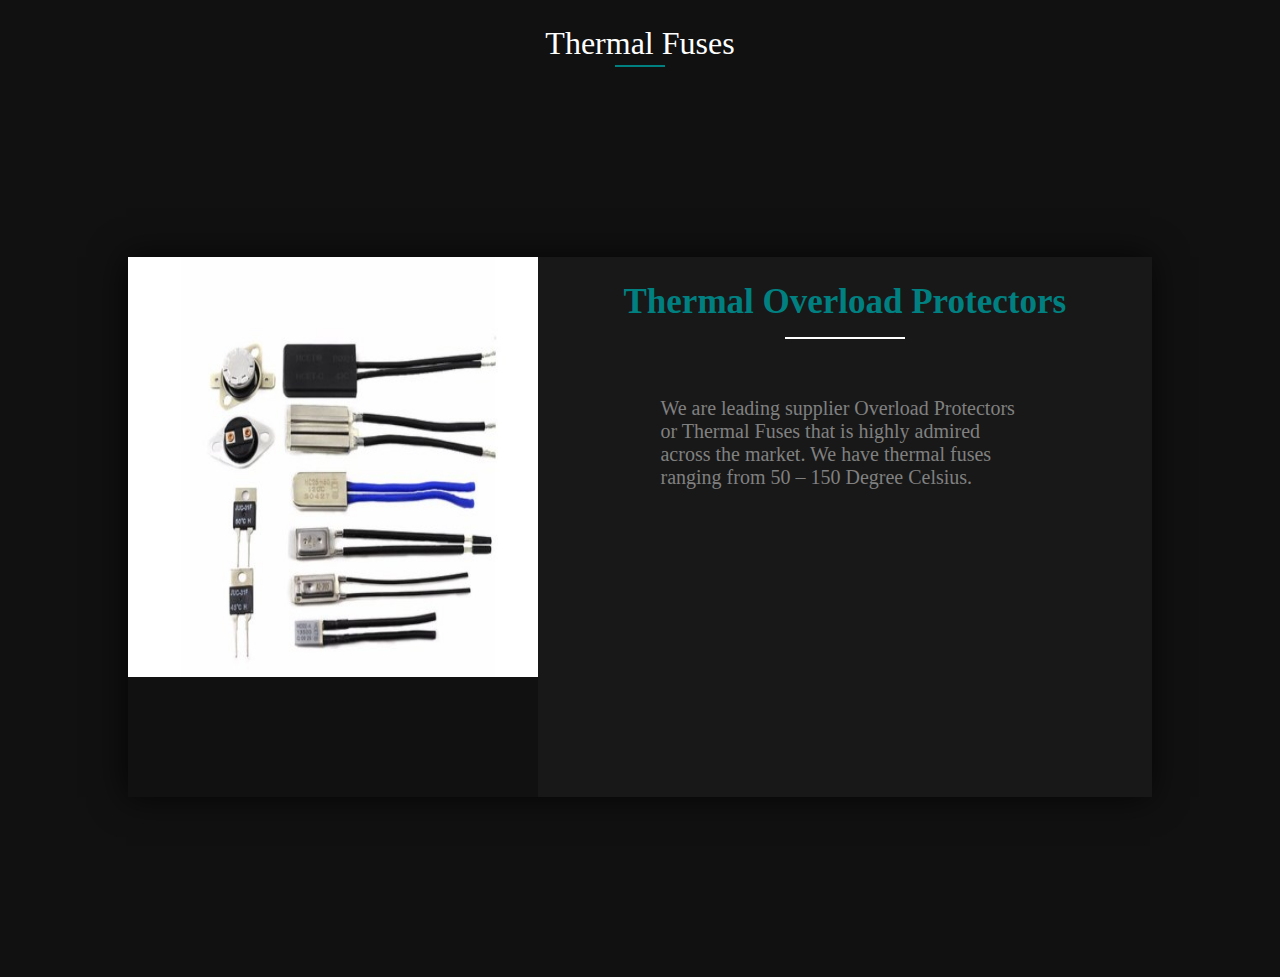
<file: protector.html>
<!DOCTYPE html>
<html lang="en">
<head>
    <meta charset="UTF-8">
    <meta name="viewport" content="width=device-width, initial-scale=1.0">
    <title>Thermosys Techmologies</title>
    <link rel="shortcut icon" type="image" href="logo.png">
    <style>
        *{
            padding: 0;
            margin: 0;
        }
        body{
            background: #111;
        }
        div h1{
            padding-top: 25px;
            display: flex;
            justify-content: center;
            align-items: center;
            position: relative;
            color: white;
            font-weight: 500;
            margin-bottom: 15px;
        }
        div h1::before{
            content: '';
            position: absolute;
            bottom: -5px;
            width: 50px;
            height: 2px;
            background: teal;
        }
        main{
            width: 100%;
            height: 100vh;
            display: flex;
            justify-content: center;
            align-items: center;
        }
        .prcontainer{
            width: 80%;
            display: grid;
            grid-template-columns: 40% 60%;
            grid-template-areas: "cover content";
            box-shadow: -2px 0px 33px 0px rgba(0,0,0,0.75);
        }
        .cover{
            grid-area: cover;
           height: 60vh;
           background-image: url('');
           background-size: cover;
           background-position: center center;
        }
        .content{  
            background:#181818;
            display: flex;
            flex-direction: column;
            align-items: center;
            
        }
        .content h2{
             font-size: 35px;
             padding-top: 10px;
             padding-bottom : 20px;
             color: teal;
             padding-top: 25px;
             display: flex;
             justify-content: center;
             align-items: center;
             position: relative;
            margin-bottom: 5px;
        }
         .content h2::before{
                content: '';
                position: absolute;
                bottom: 3px;
                width: 120px;
                height: 2px;
                background: white;
          }
          .cover img{
                 width: 420px;
                 height: 420px;
              } 
          .content img{
              opacity: 0;
              width: 0;
              height: 0;
            
          }
        .content p{
            font-size: 20px;
            color: grey;
            padding-top:50px ;
            width: 60%;
        }




        @media(max-width:991px){
            .prcontainer{
                position: relative;
                min-height: 100vh;
                /* display: flex;
                justify-content: center;
                align-items: center;
                flex-direction: column; */
                display: grid;
                grid-template-columns: 0% 100%;
                grid-template-areas: "cover content";

            }
           .content img{
               opacity: 1;
               width: 300px;
               height: 200px;
           }
           
        }



    </style>
</head>
<body>
    <div>
        <h1>Thermal Fuses</h1>
    </div>
    <main>
       
        <div class="prcontainer">
            <div class="cover">
                <img src="Thermaloverloadprotector.jpg" alt="">
            </div>
            <div class="content">
                <!-- <div class="nav"></div> -->
                
                    <h2>Thermal Overload Protectors</h2>
                    <img src="Thermaloverloadprotector.jpg" alt="">
                    <p>We are leading supplier  Overload Protectors or
                        Thermal Fuses that is highly admired across the market. We
                        have thermal fuses ranging from 50 – 150 Degree Celsius.</p>
                    
                </div>
            </div>
        
    </main>
    
</body>
</html>
</file>
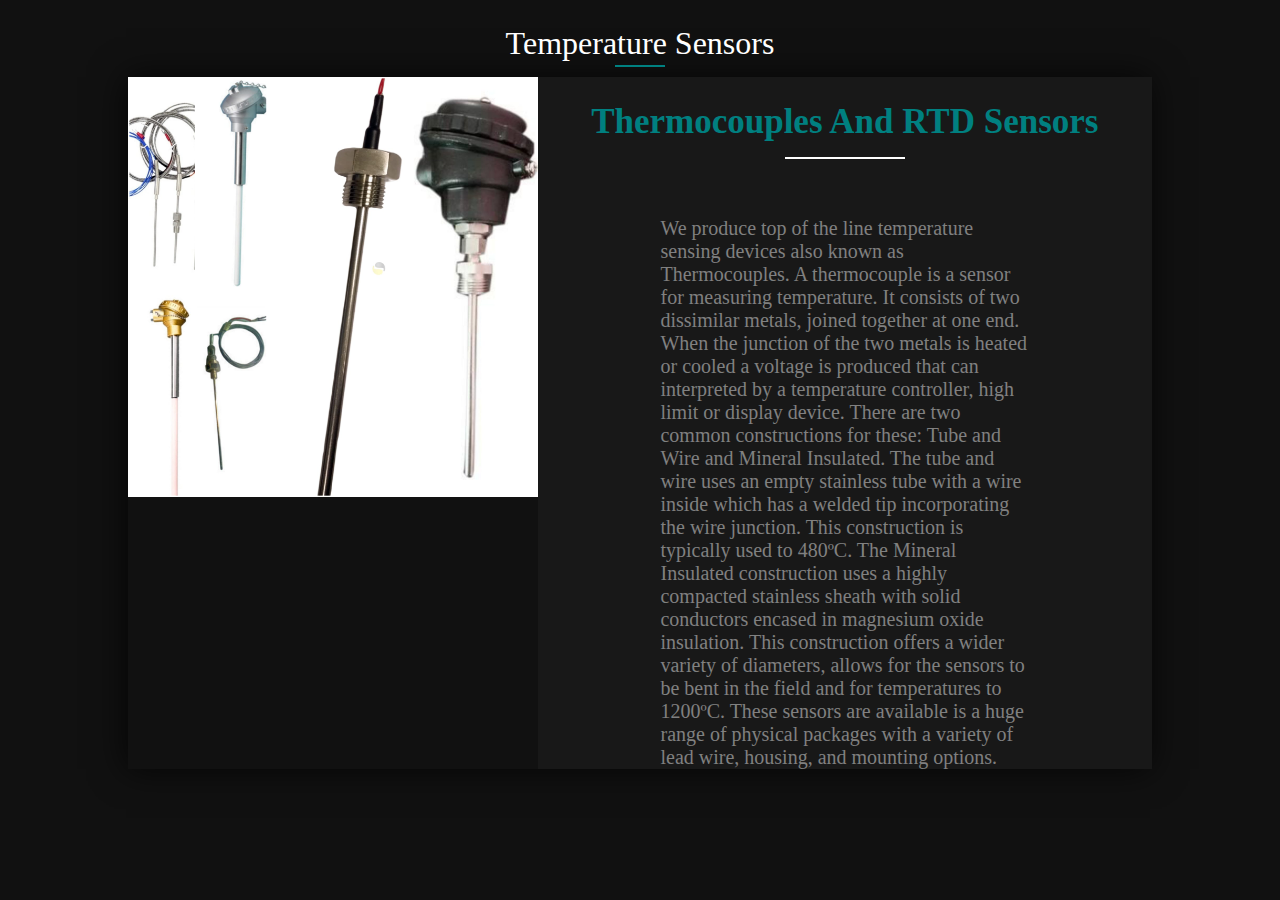
<file: sensor.html>
<!DOCTYPE html>
<html lang="en">
<head>
    <meta charset="UTF-8">
    <meta name="viewport" content="width=device-width, initial-scale=1.0">
    <title>Thermosys Techmologies</title>
    <link rel="shortcut icon" type="image" href="logo.png">
    
    <style>
        *{
            padding: 0;
            margin: 0;
        }
        body{
            background: #111;
        }
        div h1{
            padding-top: 25px;
            display: flex;
            justify-content: center;
            align-items: center;
            position: relative;
            color: white;
            font-weight: 500;
            margin-bottom: 15px;
        }
        div h1::before{
            content: '';
            position: absolute;
            bottom: -5px;
            width: 50px;
            height: 2px;
            background: teal;
        }
        main{
            width: 100%;
            height: 100%;
            display: flex;
            justify-content: center;
            align-items: center;
        }
        .prcontainer{
            width: 80%;
            display: grid;
            grid-template-columns: 40% 60%;
            grid-template-areas: "cover content";
            box-shadow: -2px 0px 33px 0px rgba(0,0,0,0.75);
        }
        .cover{
            grid-area: cover;
           height: 60vh;
           background-image: url('');
           background-size: cover;
           background-position: center center;
        }
        .content{  
            background:#181818;
            display: flex;
            flex-direction: column;
            align-items: center;
            
        }
        .content h2{
           font-size: 35px;
           padding-top: 10px;
           padding-bottom : 20px;
           color: teal;
           padding-top: 25px;
           display: flex;
           justify-content: center;
           align-items: center;
           position: relative;
          margin-bottom: 5px;
        }
        .content h2::before{
            content: '';
            position: absolute;
            bottom: 3px;
            width: 120px;
            height: 2px;
            background: white;
        }
        .cover img{
                 width: 420px;
                 height: 420px;
        } 
        .content img{
          opacity: 0;
          width: 0;
          height: 0;
         }
        .content p{
            font-size: 20px;
            color: grey;
            padding-top:50px ;
            width: 60%;
        }



        @media(max-width:991px)
        {
       .prcontainer{
           position: relative;
           min-height: 100vh;
           /* display: flex; */
           /* justify-content: center; */
           /* align-items: center; */
           /* flex-direction: column; */
           display: grid;
           grid-template-columns: 0% 100%;
           grid-template-areas: "cover content";
         }
        .content img{
          opacity: 1;
          width: 300px;
          height: 200px;
        }
        }   




    </style>
</head>
<body>
    <div>
        <h1>Temperature Sensors</h1>
    </div>
    <main>
       
        <div class="prcontainer">
            <div class="cover">
                <img src="TempratureSensor.jpeg" alt="">
            </div>
            <div class="content">
                <!-- <div class="nav"></div> -->
                
                    <h2>Thermocouples And RTD Sensors</h2>
                    <img src="TempratureSensor.jpeg" alt="">
                    <p>We produce top of the line temperature sensing devices
                        also known as Thermocouples. A thermocouple is a sensor
                        for measuring temperature. It consists of two dissimilar
                        metals, joined together at one end. When the junction of
                        the two metals is heated or cooled a voltage is produced
                        that can interpreted by a temperature controller, high limit
                        or display device. There are two common constructions for
                        these: Tube and Wire and Mineral Insulated. The tube and
                        wire uses an empty stainless tube with a wire inside which
                        has a welded tip incorporating the wire junction. This
                        construction is typically used to 480ºC. The Mineral
                        Insulated construction uses a highly compacted stainless
                        sheath with solid conductors encased in magnesium oxide
                        insulation. This construction offers a wider variety of
                        diameters, allows for the sensors to be bent in the field and
                        for temperatures to 1200ºC. These sensors are available is a
                        huge range of physical packages with a variety of lead wire,
                        housing, and mounting options. </p>
                    
                    
                    
                </div>
            </div>
        
    </main>
    
</body>
</html>
</file>
<file: footer1.css>
*{
    margin: 0;
    padding: 0;
    box-sizing: border-box;
}
/* body{ */
    /* display: flex; */
    /* justify-content: flex-end; */
    /* align-items: center; */
    /* min-height: 100vh; */
    /* flex-direction: column; */
    /* background: #ede7f6; */
/* } */
footer{
    position: relative;
    width: 100%;
    height: auto;
    padding: 50px 100px;
    background: #111;
    display: flex;
    justify-content: space-between;
    flex-wrap: wrap;
}
footer .fcontainer{
    display: flex;
    flex-direction: row;
    justify-content: space-between;
    flex-wrap: wrap;
}
footer .fcontainer .sec{
    margin-right: 30px;
}
footer .fcontainer .sec {
    width: 35%;
}
footer .fcontainer  h2{
    position: relative;
    color: #fff;
    font-weight: 500;
    margin-bottom: 15px;
}
footer .fcontainer  h2::before{
    content: '';
    position: absolute;
    bottom: -5px;
    left: 0;
    width: 50px;
    height: 2px;
    background: #004e92;
}
footer p{
    color: #999;
}
.sci{
    margin-top: 20px;
    display: flex;
}
.sci li{
    list-style: none;
}
.sci li a{
    display: inline-block;
    width: 40px;
    height: 40px;
    background: #222;
    display: flex;
    justify-content: center;
    align-items: center;
    margin-right: 10px;
    text-decoration: none;
    border-radius: 4px;
}
.sci li a:hover{
    background: #004e92;
}
.sci li a .fab{
   color: #fff;
   font-size: 20px;
}

#quicklinks{
    position: relative;
    width: 20%;
}
#quicklinks ul li{
    list-style: none;
}
#quicklinks ul li a{
    color: #999;
    text-decoration: none;
    margin-bottom: 10px;
    display: inline-block;
}
#quicklinks ul li a:hover{
    color: #fff;
}

#fcontact{
    width: calc(35%-60px);
    margin-right: 0 !important;
}
#fcontact .finfo{
    position: relative;
}
#fcontact .finfo li{
    display: flex;
    margin-bottom: 16px;
}
#fcontact .finfo li span:nth-child(1)
{
    color: #fff;
    font-size: 20px;
    margin-right: 10px;
}
#fcontact .finfo li span{
    color: #999;
}
#fcontact .finfo li a{
    color:#999;
    text-decoration: none;
}
#fcontact .finfo li  a:hover{
    color: #fff ;
}
.copyrighttext{
    width: 100%;
    background: #181818;
    padding: 8px 100px;
    text-align: center;
    color: #999;
}
@media(max-width:991px)
{
    footer{
        padding: 40px;
    }
    footer .fcontainer{
        flex-direction: column;
    }
    footer .fcontainer .sec{
        margin-right: 0;
        margin-bottom: 40px;
    }
    footer .fcontainer .sec {
        width: 100%;
    }
    /* footer .fcontainer .sec #aboutus,#quicklinks,#fcontact{ */
        /* width: 100%; */
    /* } */
    .copyrighttext{
        padding:  8px 40px;
        text-align: center;
        color: #999;
    }
}
</file>
<file: indesxstyle.css>
*{
margin: 0;
padding: 0;
box-sizing: border-box;
}
body{
    /* background: linear-gradient(to left , #0d324d,#7f5a83); */
    background: linear-gradient(to left , #000428,#004e92);
}
header{
    position: absolute;
    top: 0;
    left: 0;
    padding: 0 100px;
    background: #111;
    width: 100%;

}
header .logo{
    float: left;
}
.logo img{
    width: 100px;
    height: 100px;
    border-radius: 20px;
}

header nav{
    float: right;
}
header nav.active{
    left: 0;
    
}
header nav ul{
    margin: 0;
    padding: 0;
    display: flex;
}
header nav ul li{
    list-style: none;
    position: relative;
}
/* THIS IS FOR ON CLICK DROPDOWN MENU */
/* ------------------------------------------------------------------------ */
/* header nav ul li .submenu:before{
    content: '\f0d7';
    font-family: fontAwesome;
    position: absolute;
    line-height: 50px;
    color: #fff;
    right: 5px;
} */
/* header nav ul li .active.submenu:before{
    content: '\f0d8';
} */
header nav ul li ul{
    position: absolute;
    left:0;
    background: #333;
    display: none;
}
header nav ul li:hover ul{
   display: block;
}
header nav ul li ul li{
    display: block;
    width: 200px;
    
}
header nav ul li a{
    height: 50px;
    line-height: 50px;
    padding:  1px 30px;
    text-decoration: none;
    color: #fff;
    display: block;
}
header nav ul li a:hover{
    color: teal;
    background-color: rgb(253, 253, 253);
   
}
header nav ul li a.active{
    color:teal;
    background: rgb(253, 253, 253);
    
}
.menu-toggle{
    color: #fff;
    float: right;
    line-height: 50px;
    font-size: 24px;
    cursor: pointer;
    display: none;
}



main{
    margin-top: 150px;
}
 
.intro{
    
    width: 100%;
    height: 500px;
    position: relative;
    padding-left: 100px;
    padding-right: 100px;
    margin-top: 55%;
}

.intro h2{
    font-size: 40px;
    font-weight: bold;
    /* color: teal; */
    color:white;
    text-align: center;
    padding-top:200px;
}
.intro p{
    line-height: normal;
    color:white;
    font-size: 20px;
    padding-top: 20px;
    padding-bottom:20px ;
}


@media(max-width:991px)
{
   header{
       padding: 0 20px;
   }
   .menu-toggle{
       display: block;
   }
   header nav{ 
       position: absolute;
       width: 100%;
       height: calc(100vh- 103px);
       background: #333;
       top: 103px;
       left: -100%;
       transition: .5s;
   }
   header nav ul{
       display: block;
       text-align: center;
   }
   header nav ul li a{
       border-bottom: 1px solid teal;
   }
   header nav ul li:hover ul{
       position: relative;
       background: rgb(74, 173, 173);
   }
   header nav ul li ul li {
       width: 100%;
   }

   main{
       margin-top: 150px;
   }

   .intro{
       width: 100%;
       margin-top: 115%;
       padding-left: 20px;
       padding-right: 20px;
       
   }
   .intro p{
       width: 100%;
   }
}
</file>
<file: slideshow.css>
*{
    margin: 0;
    padding: 0;
    box-sizing: border-box;
}
.slideshow{
    width: 70%;
    height: 500px;
   /* display: flex;
   align-items: center;
   justify-content: center;*/
   background-image: url(ImmerssionHeters.png);
   margin-top: 20px;
   position:absolute;
   top: 50%;
   left: 50%;
   transform: translate(-50%,-50%);
   border: 20px;
   /* box-shadow: 2px 2px 10px 5px black; */
   background-color: rgb(126, 15, 136);
   background-size: cover;
   animation: slider 10s infinite linear;
  
}

@keyframes slider{
    0%{
        background-image: url(ceramicband.png);
        background-size: 100% 100%;
    }

    20%{
        background-image: url(highdensityheater.png);
        background-size: 100% 100%;
    }
    40%{
        background-image: url(Manifoldheater.png);
        background-size: 100% 100%;
    }
        
    60%{
        background-image: url(MicaBand.png);
        background-size: 100% 100%;
    }
        
    80%{
        background-image: url(LowdensityHeatrer.png);
        background-size: 100% 100%;
    }
}

@media(max-width:991px){
    .slideshow{
        width: 90%;
        margin-top: 20px;
    }
}
</file>
<file: features.css>
*{
    margin: 0;
    padding: 0;
    box-sizing: border-box;
 }
 .container{
	max-width: 1300px;
	margin: auto;
	padding-left: 25px;
	padding-right: 25px;
    width: 390px;
    height: 300px;
    position: relative;
    border-radius: 20px;
    overflow: hidden;
    display:flex ;
    justify-content: center;
    align-items: center;
    margin-top: 10px;
}

.container::before{
    content: '';
    position: absolute;
    height: 100%;
    width: 100%;
    opacity: 0.5;

    
    /*background-color: sandybrown;*/
}
.info{
    content: '';
    position: absolute;
    top: 0;
    left: 0;
    height: 100%;
    width: 100%;
    display: flex;
    justify-content: space-around;
    align-items: center;
    flex-direction: column;
}
.pad{
    padding-bottom: 50px;
    color:white; 
}
h1{
    text-align: center;
    font-size: large;
    padding: 20px;
    margin-top: -20px;
    color:white;
}
.para {
    margin-top: 10px;
    font-size: 16px;
    align-items: center;
    text-align: center;
    width: 80%;
    text-transform: uppercase;
    color: white;
    
}
.anchor{
    width: 100px;
    text-decoration: none;
    background:linear-gradient(to left , #000428,#004e92);
    color: teal;
    margin-bottom: 10px;
    text-align: center;
    align-items: center;
    padding: 10px;
    border: 1px solid teal;
    border-radius: 10px;
}
.container{
    background:linear-gradient(to left , #000428,#004e92);
    border: 4px solid  #111;
}

.container:hover img{
    transform:scale(0);
}
.container::before{
    background-image: linear-gradient(to right , #000428,#004e92);
    transition: all 0.6s;
    opacity: 0;
}
.container:hover::before{
    transition-delay: 0.5s;
    opacity: 1;
}
.anchor{
    transform: translateY(-300px);
    transition:all 0.2s ;
}
h1{
    transform: translateY(-300px);
    transition:all 0.2s ;
}
.para{
    transform: translateY(-300px);
transition:all 0.2s ;
}

.container:hover .anchor {
    background-color: teal;
    color: white;
    transform: translate(0);
    transition-delay: 0.5s ;
}
.container:hover .para{
    transform: translate(0);
    transition-delay: 0.7s ;
}
.container:hover h1{
    transform: translate(0);
    transition-delay: 0.9s;
}
.smallcontainer{
 display: flex;
align-items: center;
flex-wrap: wrap;
justify-content: space-around
}




@media(max-width:991px)
{
    .feature{
        margin-top: 500px;
    }
}



.row{
	display: flex;
	align-items: center;
	flex-wrap: wrap;
	justify-content: space-around;
}

.col3
{
	flex-basis: 30%;
	min-width: 250px;
	margin-bottom:30px;
}
.col3 img{
	width: 100%;
	height: 100%;
}
.smallcontainer{
	max-width: 1080px;
	margin: auto;
	padding-left: 25px;
	padding-right: 25px;
}
.smallcontainer h2{
font-size: 40px;
font-weight: bold;
color: white;
text-align: center;
}
</file>
<file: contactus.css>
@import url('https://fonts.googleapis.com/css2?family=Urbanist:wght@100&display=swap');
*{
    margin: 0;
    padding: 0;
    box-sizing: border-box;
    font-family: 'Urbanist', sans-serif;
}
.contact{
    position: relative;
    min-height: 100vh;
    padding: 50px 100px;
    display: flex;
    justify-content: center;
    align-items: center;
    flex-direction: column;
    /* background: url('indusbg.jpg'); */
    background: linear-gradient(#000428,#004e92);
    background-size:cover ;
}
.contact .content{
    max-width: 800px;
    text-align: center;
}
.contact .content h2{
    font-size: 36px;
    font: 500;
    color: #fff;
}
.container{
    width: 100%;
    display: flex;
    align-items: center;
    margin-top: 30px;
}
.container .contactInfo{
    width: 50%;
    display: flex;
    flex-direction: column;
}
.container .contactInfo .box{
    position: relative;
    padding: 20px 0px;
    display: flex;
}
.container .contactInfo .box .icon{
    min-width: 60px;
    height: 60px;
    background-color: #fff;
    display: flex;
    justify-content: center;
    align-items: center;
    border-radius: 50%;
    font-size: 22px;
}
.container .contactInfo .box .text{
    display: flex;
    margin-left: 20px;
    font-size: 16px;
    color: #fff;
    flex-direction: column;
    font-weight: 300;
}
.container .contactInfo .box .text h3{
    font-size: larger;
    font-weight: 10000;
    color:black;
    font-style:bold;
}

.contactform{
    width: 40%;
    padding: 40px;
    background: #fff;
}
.contactform h2{
    font-size: 30px;
    color: black;
    font-weight: 500;
}
.contactform .inputBox{
    position: relative;
    width: 100%;
    margin-top: 10px;
}
.contactform .inputBox input,.contactform .inputBox textarea{
    width: 100%;
    padding: 5px 0;
    font-size: 16px;
    margin:10px 0;
    border: none;
    border-bottom: 2px solid black;
    outline: none;
}
.contactform .inputBox span{
    position: absolute;
    left: 0;
    padding: 5px 0;
    font-size: 16px;
    margin:10px 0;
    pointer-events: none;
    transition: 0.5s;
    color: #666;
}
.contactform .inputBox  input:focus ~ span,
.contactform .inputBox  input:valid ~ span,
.contactform .inputBox  textarea:focus ~ span,
.contactform .inputBox  textarea:valid ~ span{
  color:#e91e63;
  font-size: 12px;
  transform:translateY(-20px)
}
.contactform .inputBox  input[type="submit"]{
    width: 100px;
    background: #00bcd4;
    color: #fff;
    border: none;
    cursor: pointer;
    padding: 10px;
    font-size: 18px;
    border-radius: 10px;
}


@media(max-width:991px){
  .contact{
      padding: 50px;
  }
  .container{
      flex-direction: column;
  }
  .container .contactInfo{
      margin-bottom: 40px;
  }
  .container .contactInfo ,
  .contactform{
      width: 100%;
  }

}
</file>
